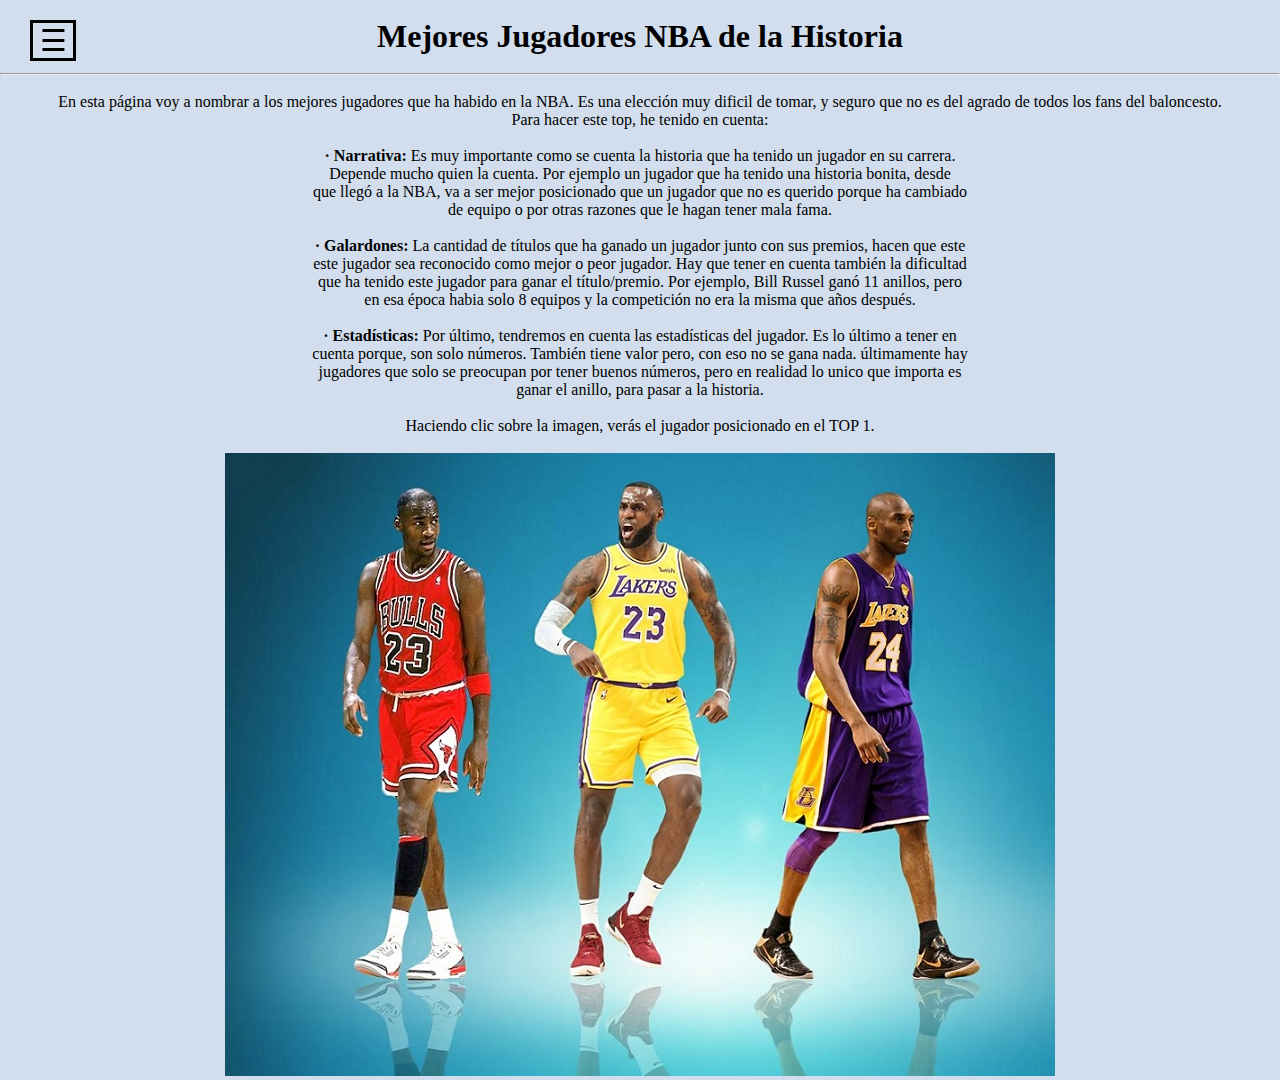
<file: index.html>
<!DOCTYPE html>
<html>
  <head>
    <meta charset="UTF-8">
    <link rel="shortcut icon" href="img/0index/Ti.png" alt="Logo NBA">
    <title>TOP GOAT NBA</title>
    <link rel="stylesheet" href="css/main.css">
  </head>
  <body bgcolor="#d2deed">
    <div id="sidebar">
      <div class="toggle-btn">
        <span>&#9776</span>
      </div>
      <ul>
        <li><a href="index.html"><img src="img/DefLogo.png" height="50" alt="INICIO" > </a></li>
        <li><a style="color: white;" href="1michael.html">1. Michael Jordan</a></li>
        <li><a style="color: white;" href="2lebron.html" >2. Lebron James</a></li>
        <li><a style="color: white;" href="3kobe.html" >3. Kobe Bryant</a></li>
        <li><a style="color: white;" href="4kareem.html" >4. Kareem Abdul-Jabbar</a></li>
        <li><a style="color: white;" href="5shaq.html" >5. Shaquille O’Neal</a></li>
        <li><a style="color: white;" href="6menciones.html" >6. Menciones Honorables</a></li>
      </ul>
    </div>
    <script src="js/main.js"></script>
    <div align="center">
      <p>&nbsp;</p>
        <h1> Mejores Jugadores NBA de la Historia</h1>
      <p>&nbsp;</p>
        <hr />
      <p>&nbsp;</p>
          <p>En esta p&#xE1;gina voy a nombrar a los mejores jugadores que ha habido en la NBA. Es una elecci&#xF3;n muy dificil de tomar, y seguro que no es del agrado de todos 
            los fans del baloncesto. </p> 
          <p>Para hacer este top, he tenido en cuenta:</p>
      <p>&nbsp;</p>
          <p><b>&#xB7; Narrativa:</b> Es muy importante como se cuenta la historia que ha tenido un jugador en su carrera. </p>
          <p>Depende mucho quien la cuenta. Por ejemplo un jugador que ha tenido una historia bonita, desde </p>
          <p>que lleg&#xF3; a la NBA, va a ser mejor posicionado que un jugador que no es querido porque ha cambiado </p>
          <p>de equipo o por otras razones que le hagan tener mala fama.</p>
      <p>&nbsp;</p>
          <p><b>&#xB7; Galardones:</b> La cantidad de t&#xED;tulos que ha ganado un jugador junto con sus premios, hacen que este</p>
          <p>este jugador sea reconocido como mejor o peor jugador. Hay que tener en cuenta tambi&#xE9;n la dificultad</p>
          <p>que ha tenido este jugador para ganar el t&#xED;tulo/premio. Por ejemplo, Bill Russel gan&#xF3; 11 anillos, pero</p>
          <p>en esa &#xE9;poca habia solo 8 equipos y la competici&#xF3;n no era la misma que años despu&#xE9;s.</p>
      <p>&nbsp;</p>
          <p><b>&#xB7; Estad&#xED;sticas:</b> Por &#xFA;ltimo, tendremos en cuenta las estad&#xED;sticas del jugador. Es lo &#xFA;ltimo a tener en </p>
          <p>cuenta porque, son solo n&#xFA;meros. Tambi&#xE9;n tiene valor pero, con eso no se gana nada. &#xFA;ltimamente hay</p>
          <p>jugadores que solo se preocupan por tener buenos n&#xFA;meros, pero en realidad lo unico que importa es</p>
          <p>ganar el anillo, para pasar a la historia.</p>
      <p>&nbsp;</p>
          <p>Haciendo clic sobre la imagen, ver&#xE1;s el jugador posicionado en el TOP 1.</p>
      <p>&nbsp;</p>
          <p><a href="1michael.html"><img src="img/0index/i1.jpeg" alt="Michael, Lebron y Kobe"></a></p>
    </div>
  </body>
</html>
</file>
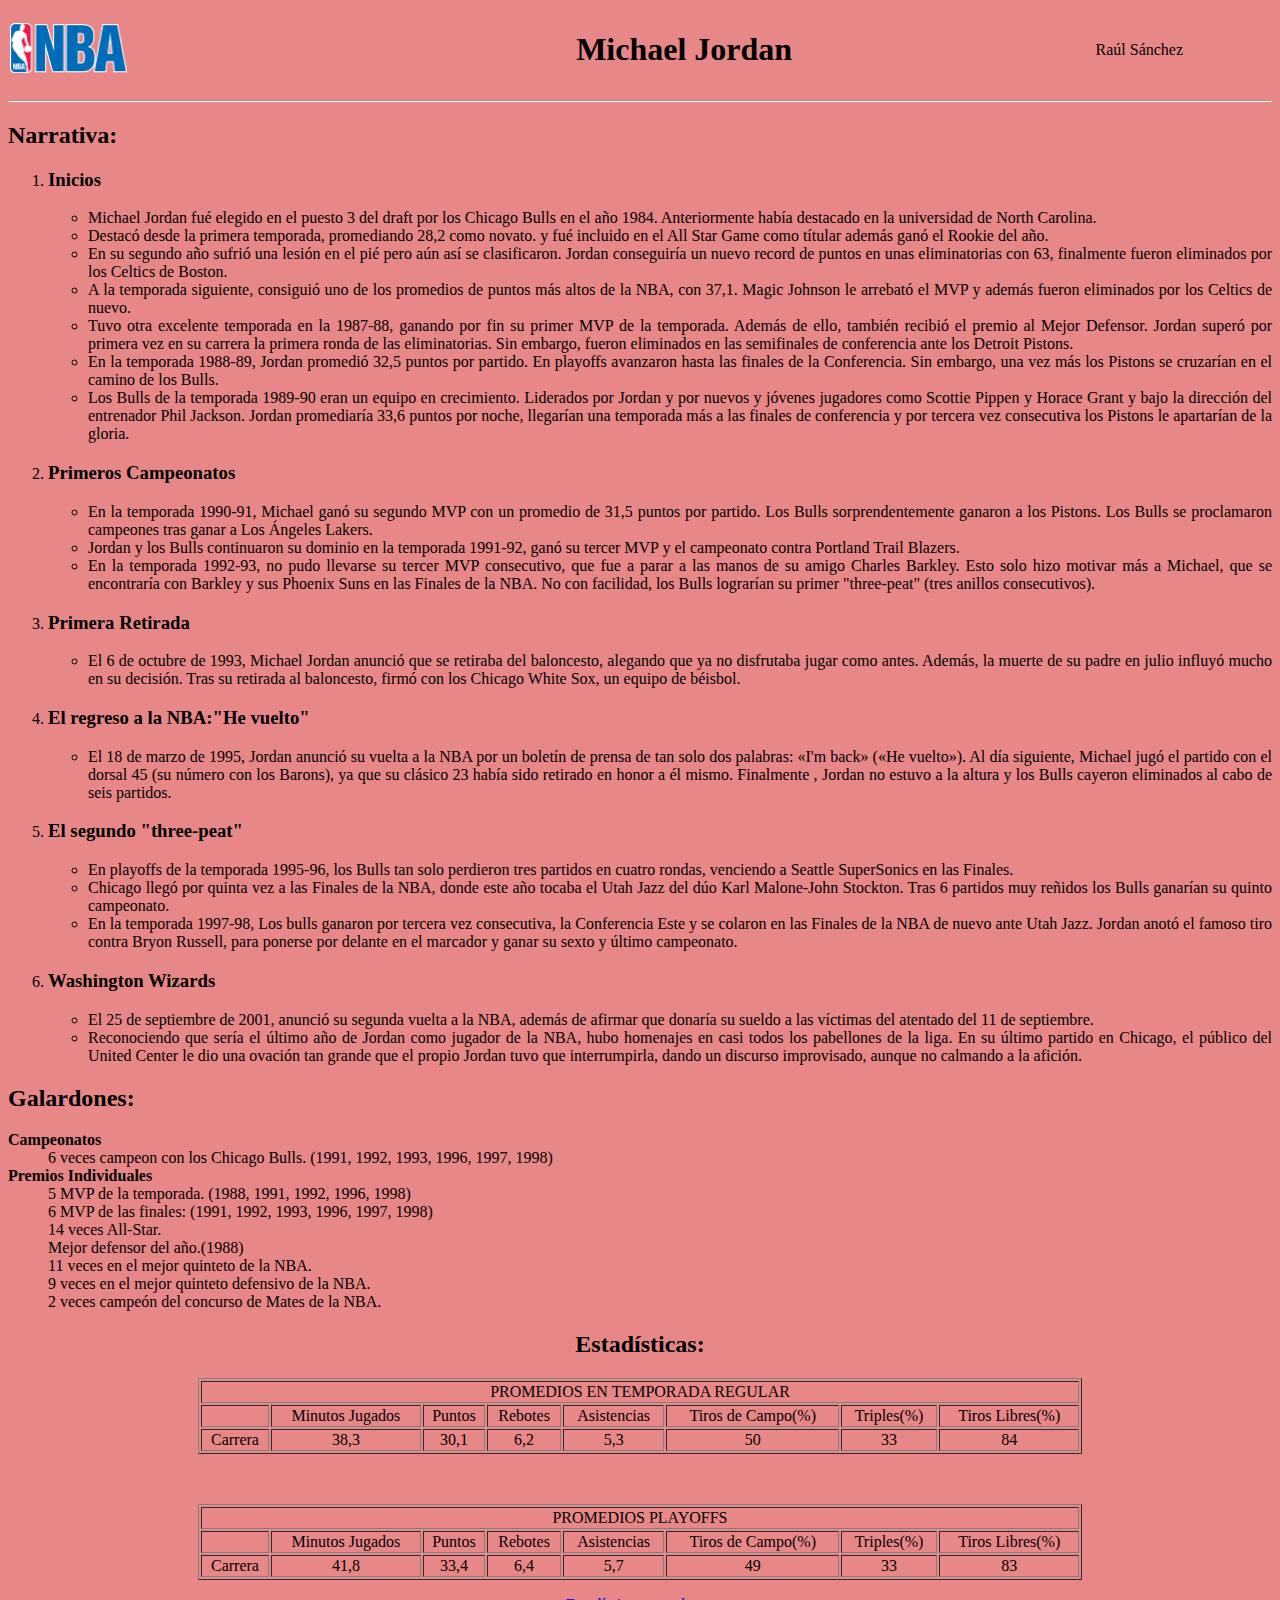
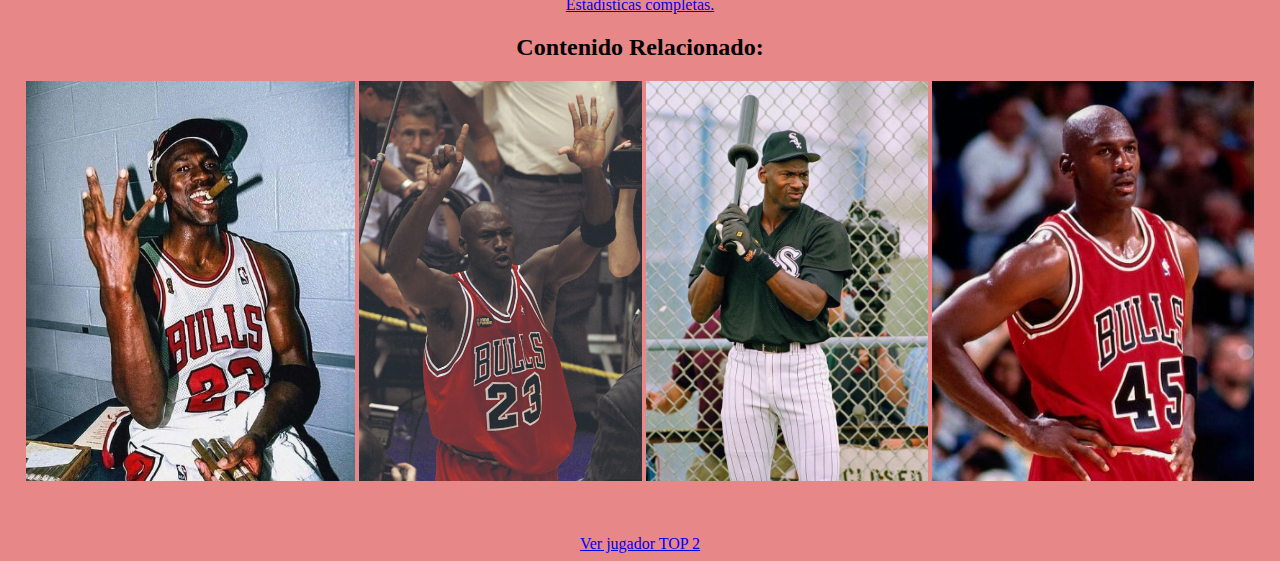
<file: 1michael.html>
<!DOCTYPE html>
<html>
  <head>
    <link rel="shortcut icon" href="img/1michael/T1.png">
    <title>Michael Jordan</title>
  </head>
  <body bgcolor="#E88787">
    <table width="100%"  border="0" cellpadding="0">
      <tr>
        <td><a href="index.html"><img src="img/DefLogo.png" height="50"></a> </td><td align="middle"><h1>Michael Jordan</h1></td><td align="middle">Ra&#xFA;l S&#xE1;nchez</td>
      </tr>
    </table>
    <hr />
      <div align="justify">
        <h2>Narrativa:</h2>
          <ol>
            <li><h3>Inicios</h3></li>
              <ul type="circle">
                <li>Michael Jordan fu&#xE9; elegido en el puesto 3 del draft por los Chicago Bulls en el año 1984. Anteriormente hab&#xED;a destacado en la universidad de North Carolina.</li> 
                <li>Destac&#xF3; desde la primera temporada, promediando 28,2 como novato. y fu&#xE9; incluido en el All Star Game como t&#xED;tular adem&#xE1;s gan&#xF3; el Rookie del año.</li> 
                <li>En su segundo año sufri&#xF3; una lesi&#xF3;n en el pi&#xE9; pero a&#xFA;n as&#xED; se clasificaron. Jordan conseguir&#xED;a un nuevo record de puntos en unas eliminatorias con 63, finalmente fueron
                    eliminados por los Celtics de Boston.</li>
                <li>A la temporada siguiente, consigui&#xF3; uno de los promedios de puntos m&#xE1;s altos de la NBA, con 37,1. Magic Johnson le arrebat&#xF3; el MVP y adem&#xE1;s fueron eliminados 
                    por los Celtics de nuevo.</li>
                <lI>Tuvo otra excelente temporada en la 1987-88, ganando por fin su primer MVP de la temporada. Adem&#xE1;s de ello, tambi&#xE9;n recibi&#xF3; el premio al Mejor Defensor. 
                    Jordan super&#xF3; por primera vez en su carrera la primera ronda de las eliminatorias. Sin embargo, fueron eliminados en las semifinales de conferencia ante los Detroit Pistons.</lI>
                <li>En la temporada 1988-89, Jordan promedi&#xF3; 32,5 puntos por partido. En playoffs avanzaron hasta las finales de la Conferencia. Sin embargo, una vez m&#xE1;s 
                    los Pistons se cruzar&#xED;an en el camino de los Bulls. </li>
                <lI>Los Bulls de la temporada 1989-90 eran un equipo en crecimiento. Liderados por Jordan y por nuevos y j&#xF3;venes jugadores como Scottie Pippen y Horace Grant y 
                    bajo la direcci&#xF3;n del entrenador Phil Jackson. Jordan promediar&#xED;a 33,6 puntos por noche, llegar&#xED;an una temporada m&#xE1;s a las finales de conferencia y por tercera 
                    vez consecutiva los Pistons le apartar&#xED;an de la gloria. </lI>
              </ul>
            <li><h3>Primeros Campeonatos</h3></li>
              <ul>
                <li>En la temporada 1990-91, Michael gan&#xF3; su segundo MVP con un promedio de 31,5 puntos por partido. Los Bulls sorprendentemente ganaron a los Pistons. Los Bulls se 
                    proclamaron campeones tras ganar a Los &#xC1;ngeles Lakers.</li>
                <li>Jordan y los Bulls continuaron su dominio en la temporada 1991-92, gan&#xF3; su tercer MVP y el campeonato contra Portland Trail Blazers.</li>
                <li> En la temporada 1992-93, no pudo llevarse su tercer MVP consecutivo, que fue a parar a las manos de su amigo Charles Barkley. Esto solo hizo motivar m&#xE1;s a Michael, que se encontrar&#xED;a 
                    con Barkley y sus Phoenix Suns en las Finales de la NBA. No con facilidad, los Bulls lograr&#xED;an su primer "three-peat" (tres anillos consecutivos).</li>
              </ul>
            <li><h3>Primera Retirada</h3></li>
              <ul>
                <lI>El 6 de octubre de 1993, Michael Jordan anunci&#xF3; que se retiraba del baloncesto, alegando que ya no disfrutaba jugar como antes. Adem&#xE1;s, 
                    la muerte de su padre en julio influy&#xF3; mucho en su decisi&#xF3;n. Tras su retirada al baloncesto, firm&#xF3; con los Chicago White Sox, un equipo de b&#xE9;isbol.</lI>
              </ul>
            <lI><h3>El regreso a la NBA:"He vuelto"</h3></lI>
              <ul>
                <lI>El 18 de marzo de 1995, Jordan anunci&#xF3; su vuelta a la NBA por un bolet&#xED;n de prensa de tan solo dos palabras: «I'm back» («He vuelto»). Al d&#xED;a siguiente, Michael 
                    jug&#xF3; el partido con el dorsal 45 (su n&#xFA;mero con los Barons), ya que su cl&#xE1;sico 23 hab&#xED;a sido retirado en honor a &#xE9;l mismo. Finalmente , Jordan no estuvo a la altura y los 
                    Bulls cayeron eliminados al cabo de seis partidos.</lI>
              </ul>
            <lI><h3>El segundo "three-peat"</h3></lI>
              <ul>
                <lI>En playoffs de la temporada 1995-96, los Bulls tan solo perdieron tres partidos en cuatro rondas, venciendo a Seattle SuperSonics en las Finales.</lI>
                <lI>Chicago lleg&#xF3; por quinta vez a las Finales de la NBA, donde este año tocaba el Utah Jazz del d&#xFA;o Karl Malone-John Stockton. Tras 6 partidos muy reñidos 
                    los Bulls ganar&#xED;an su quinto campeonato.</lI>
                <lI>En la temporada 1997-98, Los bulls ganaron por tercera vez consecutiva, la Conferencia Este y se colaron en las Finales de la NBA de nuevo ante Utah Jazz.
                    Jordan anot&#xF3; el famoso tiro contra Bryon Russell, para ponerse por delante en el marcador y ganar su sexto y &#xFA;ltimo campeonato.
                </lI>
              </ul>
            <lI><h3>Washington Wizards</h3></lI>
              <ul>
                <li>El 25 de septiembre de 2001, anunci&#xF3; su segunda vuelta a la NBA, adem&#xE1;s de afirmar que donar&#xED;a su sueldo a las v&#xED;ctimas del atentado del 11 de septiembre.</li>
                <lI>Reconociendo que ser&#xED;a el &#xFA;ltimo año de Jordan como jugador de la NBA, hubo homenajes en casi todos los pabellones de la liga. En su &#xFA;ltimo partido en Chicago, 
                    el p&#xFA;blico del United Center le dio una ovaci&#xF3;n tan grande que el propio Jordan tuvo que interrumpirla, dando un discurso improvisado, aunque no calmando a la afici&#xF3;n.</lI>
              </ul>
          </ol>
      <h2>Galardones:</h2>
        <dl>
          <dt><b>Campeonatos</b></dt>
            <dd>6 veces campeon con los Chicago Bulls. (1991, 1992, 1993, 1996, 1997, 1998)</dd>
          <dt><b>Premios Individuales</b></dt>
            <dd>5 MVP de la temporada. (1988, 1991, 1992, 1996, 1998)</dd>
            <dd>6 MVP de las finales: (1991, 1992, 1993, 1996, 1997, 1998)</dd>
            <dd>14 veces All-Star. </dd>
            <dd>Mejor defensor del año.(1988)</dd>
            <dd>11 veces en el mejor quinteto de la NBA.</dd>
            <dd>9 veces en el mejor quinteto defensivo de la NBA.</dd>
            <dd>2 veces campe&#xF3;n del concurso de Mates de la NBA.</dd>
        </dl>
    </div>
    <div align="center">
      <h2>Estad&#xED;sticas:</h2>
        <table border="1"; width="70%";>
          <tr align="center">
            <td colspan="8">PROMEDIOS EN TEMPORADA REGULAR</td>
          </tr>
          <tr align="center">
            <td></td><td>Minutos Jugados</td><td>Puntos</td><td>Rebotes</td><td>Asistencias</td><td>Tiros de Campo(%)</td><td>Triples(%)</td><td>Tiros Libres(%)</td>
          </tr>
          <tr align="center">
            <td>Carrera</td><td>38,3</td><td>30,1</td><td>6,2</td><td>5,3</td><td>50</td><td>33</td><td>84</td>
          </tr>
        </table>
        <p>&nbsp;</p>
        <table border="1"; width="70%"; >
          <tr align="center">
            <td colspan="8">PROMEDIOS PLAYOFFS</td>
          </tr>
          <tr align="center">
            <td></td><td>Minutos Jugados</td><td>Puntos</td><td>Rebotes</td><td>Asistencias</td><td>Tiros de Campo(%)</td><td>Triples(%)</td><td>Tiros Libres(%)</td>
          </tr>
          <tr align="center">
            <td>Carrera</td><td>41,8</td><td>33,4</td><td>6,4</td><td>5,7</td><td>49</td><td>33</td><td>83</td>
          </tr>
        </table>
        <p><a href="https://www.hispanosnba.com/jugadores/michael-jordan/estadisticas" target="_blank">Estad&#xED;sticas completas.</a></p>
    </div>
    <div align="center">
      <h2>Contenido Relacionado:</h2>
        <a href="https://www.youtube.com/watch?v=GG5xXWHyq9g" target="_blank">
          <img src="img/1michael/MJ0.jpg" height="400" alt="MJ celebrando su cuarto campeonato"></a>
        <a href="https://youtu.be/530z-_yjdlU?t=522" target="_blank">
          <img src="img/1michael/MJ1.jpg" height="400" alt="MJ tras ganar el sexto campeonato"></a>
        <a href="https://youtu.be/ezVvXFgjGgg?t=60" target="_blank">
          <img src="img/1michael/MJ2.jpg" height="400" alt="MJ jugando beisbol"></a>
        <a href="https://www.youtube.com/watch?v=KMQztFfKzhk" target="_blank">
          <img src="img/1michael/MJ3.jpg" height="400" alt="MJ con el dorsal 45"></a>
      <p>&nbsp;</p>
        <a href="2lebron.html">Ver jugador TOP 2</a>
    </div>
  </body>
</html>
</file>
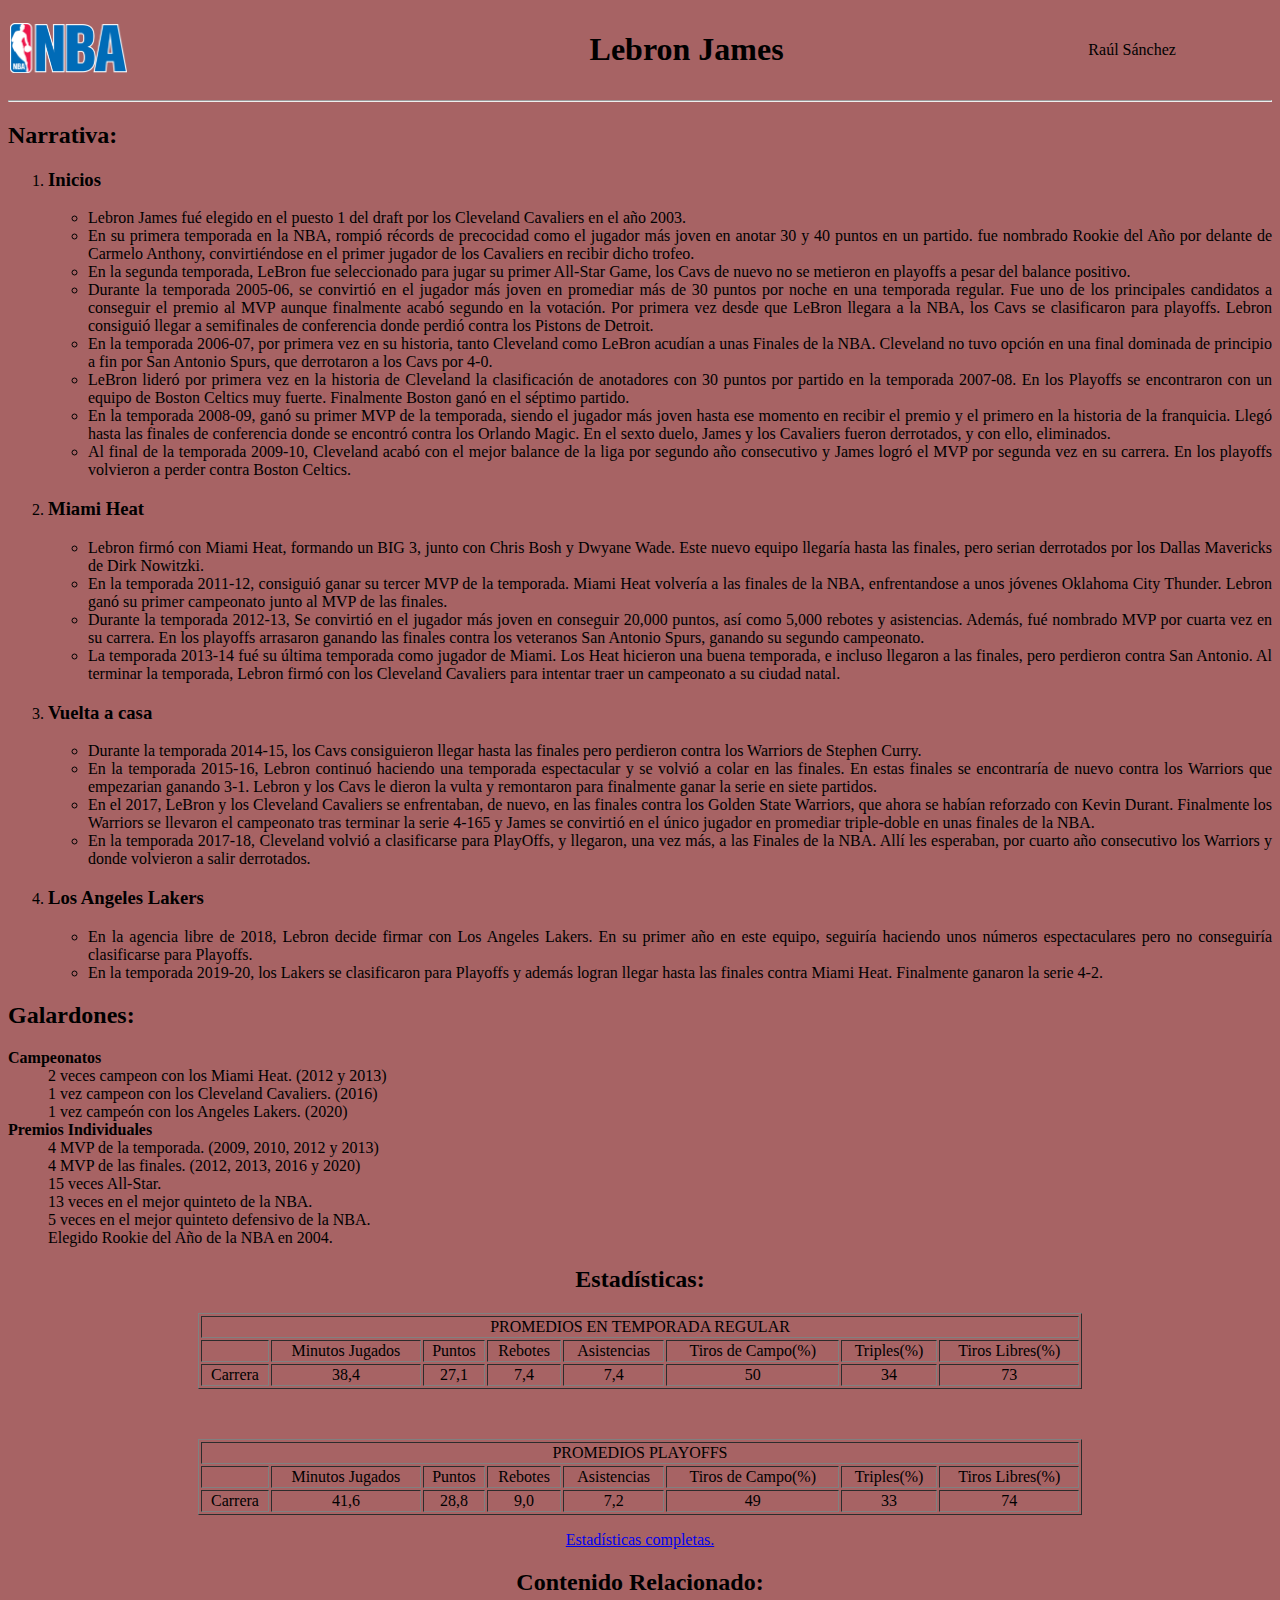
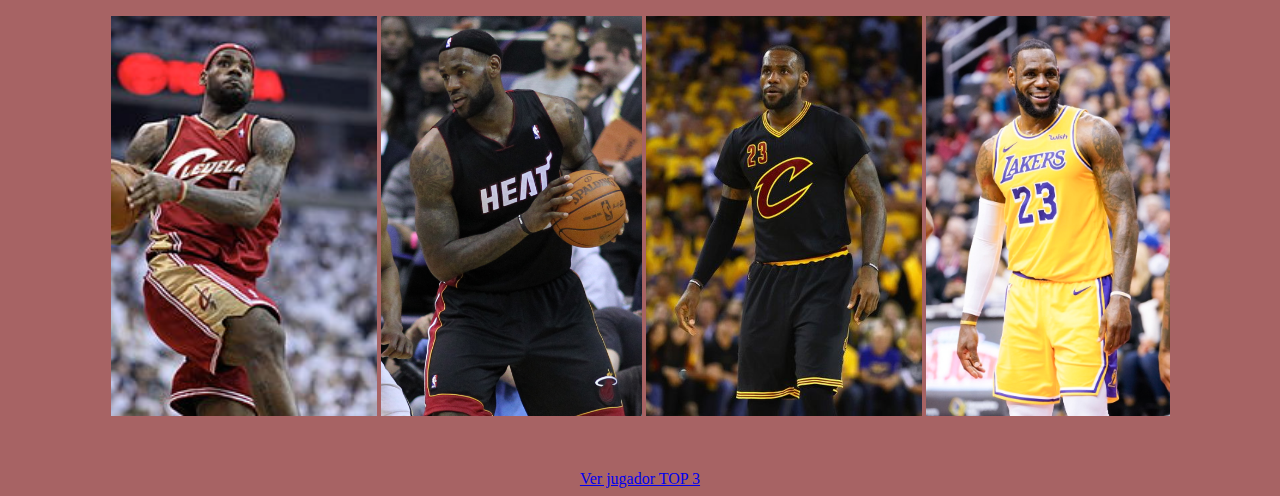
<file: 2lebron.html>
<!DOCTYPE html>
<html>
  <head>
    <link rel="shortcut icon" href="img/2lebron/T2.png">
    <title>Lebron James</title>
  </head>
  <body bgcolor="#A76364">
    <table width="100%"  border="0" cellpadding="0">
      <tr>
        <td><a href="index.html"><img src="img/DefLogo.png" height="50"></a> </td><td align="middle"><h1>Lebron James</h1></td><td align="middle">Ra&#xFA;l S&#xE1;nchez</td>
      </tr>
    </table>
    <hr />
    <div align="justify">
      <h2>Narrativa:</h2>
        <ol>
          <li><h3>Inicios</h3></li>
            <ul>
              <li>Lebron James fu&#xE9; elegido en el puesto 1 del draft por los Cleveland Cavaliers en el año 2003.</li>
              <lI>En su primera temporada en la NBA, rompi&#xF3; r&#xE9;cords de precocidad como el jugador m&#xE1;s joven en anotar 30 y 40 puntos en un partido.
                fue nombrado Rookie del Año por delante de Carmelo Anthony, convirti&#xE9;ndose en el primer jugador de los Cavaliers en recibir dicho trofeo.</lI>
              <lI>En la segunda temporada, LeBron fue seleccionado para jugar su primer All-Star Game, los Cavs de nuevo no se metieron en playoffs a pesar del balance positivo.</lI>
              <li>Durante la temporada 2005-06, se convirti&#xF3; en el jugador m&#xE1;s joven en promediar m&#xE1;s de 30 puntos por noche en una temporada regular.
                Fue uno de los principales candidatos a conseguir el premio al MVP aunque finalmente acab&#xF3; segundo en la votaci&#xF3;n. Por primera vez desde que 
                LeBron llegara a la NBA, los Cavs se clasificaron para playoffs. Lebron consigui&#xF3; llegar a semifinales de conferencia donde perdi&#xF3; contra los Pistons de Detroit.</li>
              <lI>En la temporada 2006-07, por primera vez en su historia, tanto Cleveland como LeBron acud&#xED;an a unas Finales de la NBA. 
                Cleveland no tuvo opci&#xF3;n en una final dominada de principio a fin por San Antonio Spurs, que derrotaron a los Cavs por 4-0.</lI>
              <lI>LeBron lider&#xF3; por primera vez en la historia de Cleveland la clasificaci&#xF3;n de anotadores con 30 puntos por partido en la temporada 2007-08.
                En los Playoffs se encontraron con un equipo de Boston Celtics muy fuerte. Finalmente Boston gan&#xF3; en el s&#xE9;ptimo partido.</lI>
              <lI>En la temporada 2008-09, gan&#xF3; su primer MVP de la temporada, siendo el jugador m&#xE1;s joven hasta ese momento en recibir 
                el premio y el primero en la historia de la franquicia. Lleg&#xF3; hasta las finales de conferencia donde se encontr&#xF3; contra los Orlando Magic. 
                En el sexto duelo, James y los Cavaliers fueron derrotados, y con ello, eliminados.</lI>
              <lI>Al final de la temporada 2009-10, Cleveland acab&#xF3; con el mejor balance de la liga por segundo año consecutivo y 
                James logr&#xF3; el MVP por segunda vez en su carrera. En los playoffs volvieron a perder contra Boston Celtics.</lI>
            </ul>
        <lI><h3>Miami Heat</h3></lI>
            <ul>
              <lI>Lebron firm&#xF3; con Miami Heat, formando un BIG 3, junto con Chris Bosh y Dwyane Wade. Este nuevo equipo llegar&#xED;a hasta las finales, pero serian derrotados 
                por los Dallas Mavericks de Dirk Nowitzki.</lI>
              <li>En la temporada 2011-12, consigui&#xF3; ganar su tercer MVP de la temporada. Miami Heat volver&#xED;a a las finales de la NBA, enfrentandose a unos j&#xF3;venes Oklahoma 
                City Thunder. Lebron gan&#xF3; su primer campeonato junto al MVP de las finales.</li>
              <lI>Durante la temporada 2012-13, Se convirti&#xF3; en el jugador m&#xE1;s joven en conseguir 20,000 puntos, as&#xED; como 5,000 rebotes y asistencias. Adem&#xE1;s, fu&#xE9; nombrado 
                MVP por cuarta vez en su carrera. En los playoffs arrasaron ganando las finales contra los veteranos San Antonio Spurs, ganando su segundo campeonato.</lI>
              <li>La temporada 2013-14 fu&#xE9; su &#xFA;ltima temporada como jugador de Miami. Los Heat hicieron una buena temporada, e incluso llegaron a las finales, 
                pero perdieron contra San Antonio. Al terminar la temporada, Lebron firm&#xF3; con los Cleveland Cavaliers para intentar traer un campeonato a su ciudad natal.</li>
            </ul>
        <lI><h3>Vuelta a casa</h3></lI>
            <ul>
              <lI>Durante la temporada 2014-15, los Cavs consiguieron llegar hasta las finales pero perdieron contra los Warriors de Stephen Curry.</lI>
              <lI>En la temporada 2015-16, Lebron continu&#xF3; haciendo una temporada espectacular y se volvi&#xF3; a colar en las finales. En estas finales se encontrar&#xED;a de nuevo contra
                los Warriors que empezarian ganando 3-1. Lebron y los Cavs le dieron la vulta y remontaron para finalmente ganar la serie en siete partidos. </lI>
              <li>En el 2017, LeBron y los Cleveland Cavaliers se enfrentaban, de nuevo, en las finales contra los Golden State Warriors, que ahora se hab&#xED;an reforzado 
                con Kevin Durant. Finalmente los Warriors se llevaron el campeonato tras terminar la serie 4-165​ y James se convirti&#xF3; en el &#xFA;nico jugador en 
                promediar triple-doble en unas finales de la NBA.</li>
              <li>En la temporada 2017-18, Cleveland volvi&#xF3; a clasificarse para PlayOffs, y llegaron, una vez m&#xE1;s, a las Finales de la NBA. All&#xED; les esperaban, por cuarto año 
                consecutivo los Warriors​ y donde volvieron a salir derrotados.</li>
            </ul>
        <lI><h3>Los Angeles Lakers</h3></lI>
            <ul>
              <li>En la agencia libre de 2018, Lebron decide firmar con Los Angeles Lakers. En su primer año en este equipo, seguir&#xED;a haciendo unos n&#xFA;meros espectaculares
                pero no conseguir&#xED;a clasificarse para Playoffs.</li>
              <lI>En la temporada 2019-20, los Lakers se clasificaron para Playoffs y adem&#xE1;s logran llegar hasta las finales contra Miami Heat. Finalmente ganaron la serie 4-2.</lI>
            </ul>
        </ol>
      <h2>Galardones:</h2>
      <dl>
        <dt><b>Campeonatos</b></dt>
          <dd>2 veces campeon con los Miami Heat. (2012 y 2013)</dd>
          <dd>1 vez campeon con los Cleveland Cavaliers. (2016)</dd>
          <dd>1 vez campe&#xF3;n con los Angeles Lakers. (2020)</dd>
        <dt><b>Premios Individuales</b></dt>
          <dd>4 MVP de la temporada. (2009, 2010, 2012 y 2013)</dd>
          <dd>4 MVP de las finales. (2012, 2013, 2016 y 2020)</dd>
          <dd>15 veces All-Star. </dd>
          <dd>13 veces en el mejor quinteto de la NBA.</dd>
          <dd>5 veces en el mejor quinteto defensivo de la NBA.</dd>
          <dd>Elegido Rookie del Año de la NBA en 2004.</dd>
      </dl>
    </div>
    <div align="center">
      <h2>Estad&#xED;sticas:</h2>
        <table border="1"; width="70%";>
          <tr align="center">
            <td colspan="8">PROMEDIOS EN TEMPORADA REGULAR</td>
          </tr>
          <tr align="center">
            <td></td><td>Minutos Jugados</td><td>Puntos</td><td>Rebotes</td><td>Asistencias</td><td>Tiros de Campo(%)</td><td>Triples(%)</td><td>Tiros Libres(%)</td>
          </tr>
          <tr align="center">
            <td>Carrera</td><td>38,4</td><td>27,1</td><td>7,4</td><td>7,4</td><td>50</td><td>34</td><td>73</td>
          </tr>
        </table>
        <p>&nbsp;</p>
        <table border="1"; width="70%"; >
          <tr align="center">
            <td colspan="8">PROMEDIOS PLAYOFFS</td>
          </tr>
          <tr align="center">
            <td></td><td>Minutos Jugados</td><td>Puntos</td><td>Rebotes</td><td>Asistencias</td><td>Tiros de Campo(%)</td><td>Triples(%)</td><td>Tiros Libres(%)</td>
          </tr>
          <tr align="center">
            <td>Carrera</td><td>41,6</td><td>28,8</td><td>9,0</td><td>7,2</td><td>49</td><td>33</td><td>74</td>
          </tr>
        </table>
        <p><a href="https://www.hispanosnba.com/jugadores/lebron-james/estadisticas" target="_blank">Estad&#xED;sticas completas.</a></p>
    </div>
    <div align="center">
      <h2>Contenido Relacionado:</h2>
        <a href="https://www.youtube.com/watch?v=VkvTLOhm-TQ&ab_channel=NBA" target="_blank">
          <img src="img/2lebron/LJ0.jpg" height="400" alt="Lebron en su primera etapa en Cleveland."></a>
        <a href="https://youtu.be/XsSVTG-gz_8?t=85" target="_blank">
          <img src="img/2lebron/LJ1.jpg" height="400" alt="Lebron en su etapa en Miami Heat."></a>
        <a href="https://youtu.be/wgVOgGLtPtc?t=299" target="_blank">
          <img src="img/2lebron/LJ2.jpg" height="400" alt="Lebron en su segunda etapa en Cleveland."></a>
        <a href="https://youtu.be/4VDMie3C6jo" target="_blank">
          <img src="img/2lebron/LJ3.jpg" height="400" alt="Lebron en Lakers."></a>
      <p>&nbsp;</p>
        <a href="3kobe.html">Ver jugador TOP 3</a>
    </div>
</html>
</file>
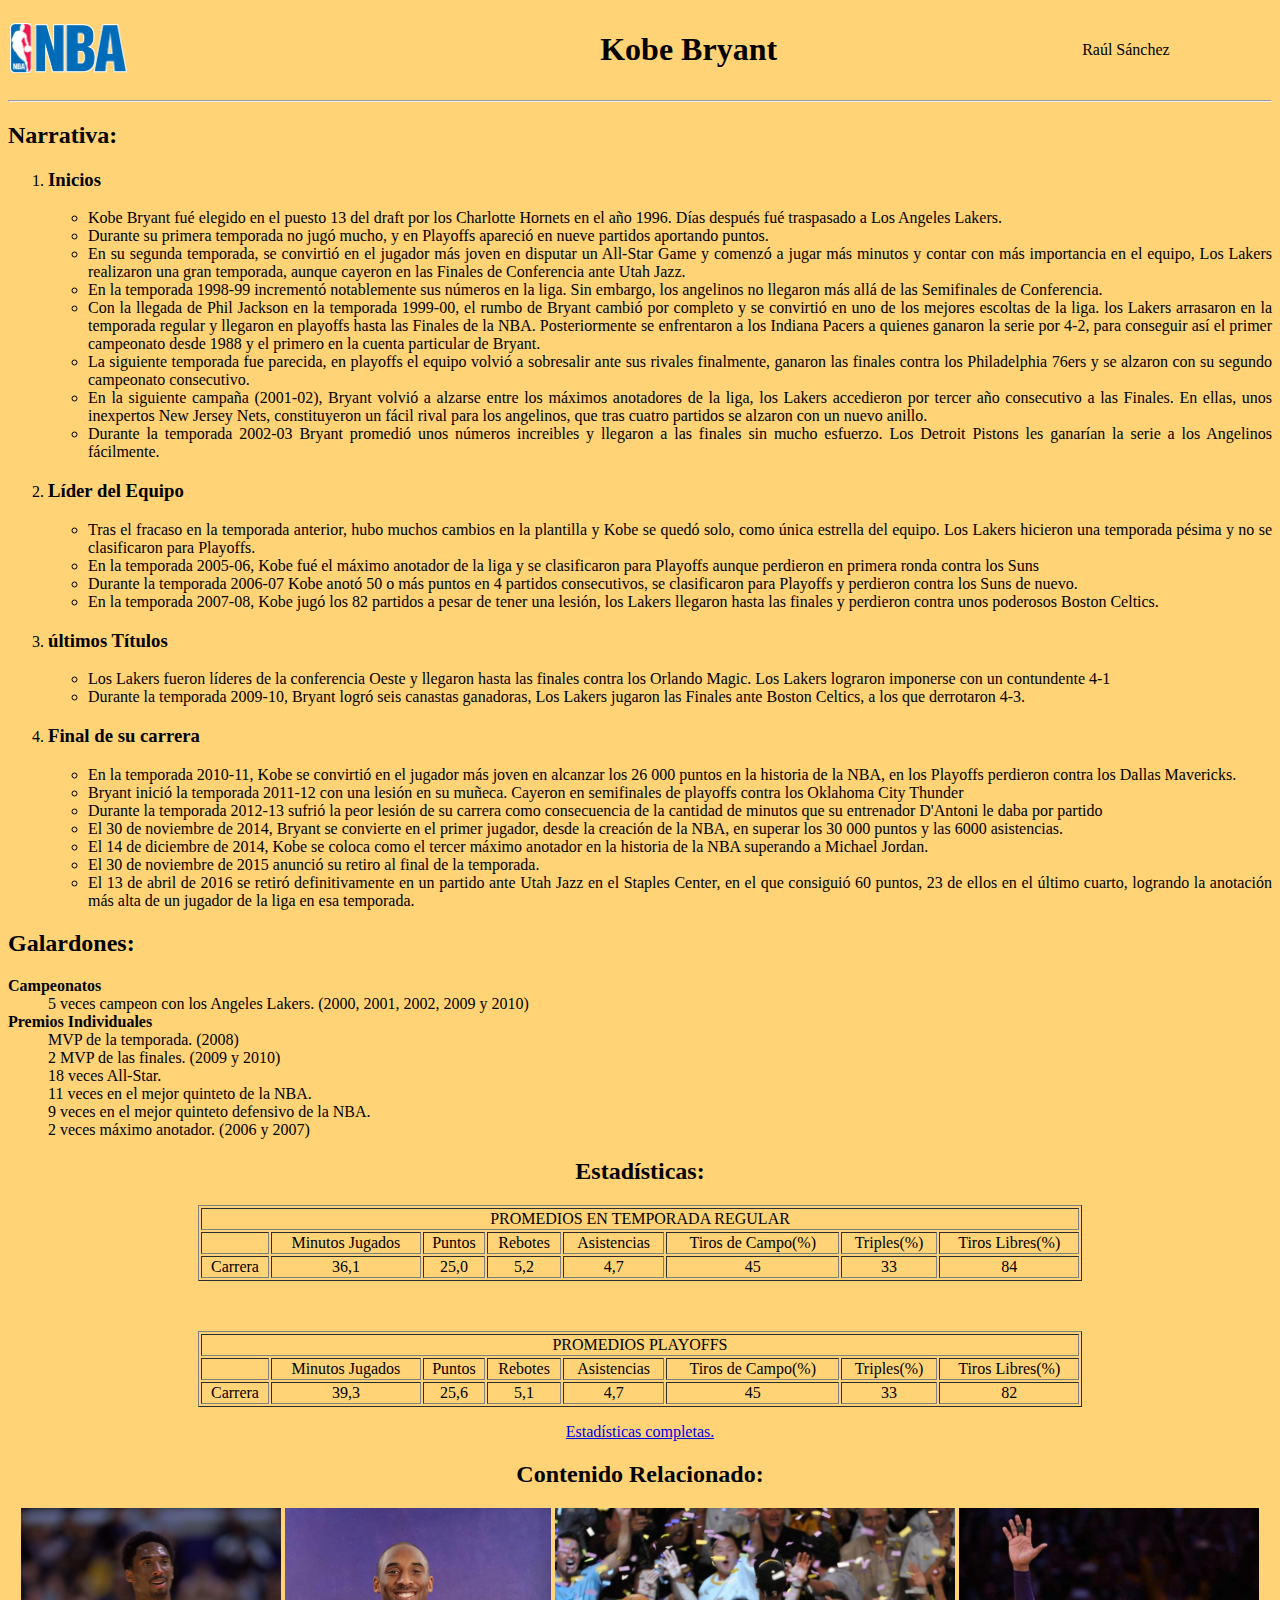
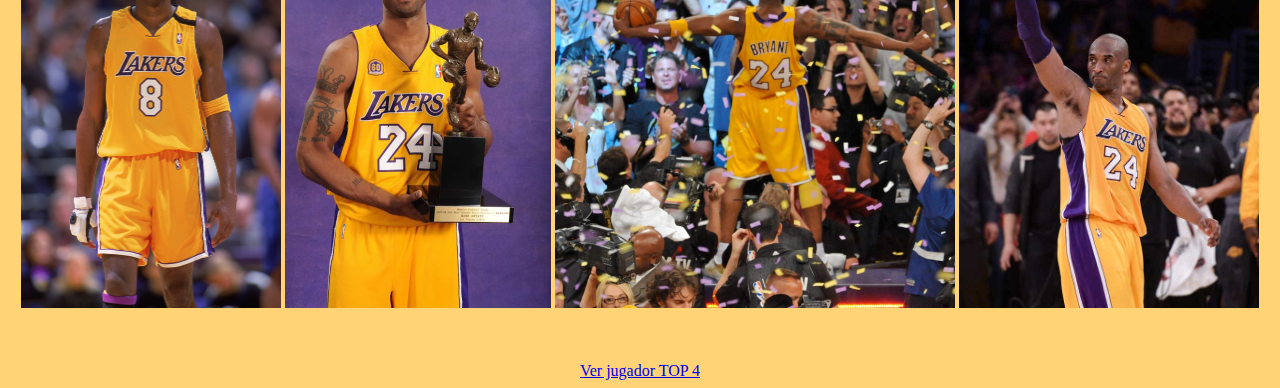
<file: 3kobe.html>
<!DOCTYPE html>
<html>
  <head>
    <link rel="shortcut icon" href="img/3kobe/T3.png">
    <title>Kobe Bryant</title>
  </head>
  <body bgcolor="#FFD376">
    <table width="100%"  border="0" cellpadding="0">
      <tr> 
        <td><a href="index.html"><img src="img/DefLogo.png" height="50"></a> </td><td align="middle"><h1>Kobe Bryant</h1></td><td align="middle">Ra&#xFA;l S&#xE1;nchez</td>
      </tr>
    </table>
    <hr />
    <div align="justify">
      <h2>Narrativa:</h2>
        <ol>
          <li><h3>Inicios</h3></li>
            <ul>
              <lI>Kobe Bryant fu&#xE9; elegido en el puesto 13 del draft por los Charlotte Hornets en el año 1996. D&#xED;as despu&#xE9;s fu&#xE9; traspasado a Los Angeles Lakers.</lI>
              <lI>Durante su primera temporada no jug&#xF3; mucho, y en Playoffs apareci&#xF3; en nueve partidos aportando puntos.</lI>
              <lI>En su segunda temporada, se convirti&#xF3; en el jugador m&#xE1;s joven en disputar un All-Star Game y comenz&#xF3; a jugar m&#xE1;s minutos y contar con m&#xE1;s
                importancia en el equipo, Los Lakers realizaron una gran temporada, aunque cayeron en las Finales de Conferencia ante Utah Jazz.</lI>
              <li>​En la temporada 1998-99 increment&#xF3; notablemente sus n&#xFA;meros en la liga. Sin embargo, los angelinos no llegaron m&#xE1;s all&#xE1; de las Semifinales de Conferencia.</li>
              <li>Con la llegada de Phil Jackson en la temporada 1999-00, el rumbo de Bryant cambi&#xF3; por completo y se convirti&#xF3; en uno de los mejores escoltas de la liga.
                los Lakers arrasaron en la temporada regular y llegaron en playoffs hasta las Finales de la NBA. Posteriormente se enfrentaron a los Indiana Pacers
                a quienes ganaron la serie por 4-2, para conseguir as&#xED; el primer campeonato desde 1988 y el primero en la cuenta particular de Bryant.</li>
              <li>La siguiente temporada fue parecida, en playoffs el equipo volvi&#xF3; a sobresalir ante sus rivales finalmente, ganaron las finales contra los Philadelphia 
                76ers y se alzaron con su segundo campeonato consecutivo.</li>
              <lI>En la siguiente campaña (2001-02), Bryant volvi&#xF3; a alzarse entre los m&#xE1;ximos anotadores de la liga, los Lakers accedieron por tercer año consecutivo a las Finales. 
                En ellas, unos inexpertos New Jersey Nets, constituyeron un f&#xE1;cil rival para los angelinos, que tras cuatro partidos se alzaron con un nuevo anillo.</lI>
              <lI>Durante la temporada 2002-03 Bryant promedi&#xF3; unos n&#xFA;meros increibles y llegaron a las finales sin mucho esfuerzo. Los Detroit Pistons les ganar&#xED;an la serie
                a los Angelinos f&#xE1;cilmente.</lI>
            </ul>
          <lI><h3>L&#xED;der del Equipo</h3></lI>
            <ul>
              <lI>Tras el fracaso en la temporada anterior, hubo muchos cambios en la plantilla y Kobe se qued&#xF3; solo, como &#xFA;nica estrella del equipo. Los Lakers hicieron una 
                temporada p&#xE9;sima y no se clasificaron para Playoffs.</lI>
              <lI>En la temporada 2005-06, Kobe fu&#xE9; el m&#xE1;ximo anotador de la liga y se clasificaron para Playoffs aunque perdieron en primera ronda contra los Suns</lI>
              <lI>Durante la temporada 2006-07 Kobe anot&#xF3; 50 o m&#xE1;s puntos en 4 partidos consecutivos, se clasificaron para Playoffs y perdieron contra los Suns de nuevo.</lI>
              <li>En la temporada 2007-08, Kobe jug&#xF3; los 82 partidos a pesar de tener una lesi&#xF3;n, los Lakers llegaron hasta las finales y perdieron contra unos poderosos Boston Celtics.</li>
            </ul>
          <lI><h3>&#xFA;ltimos T&#xED;tulos</h3></lI>
            <ul>
              <li>Los Lakers fueron l&#xED;deres de la conferencia Oeste y llegaron hasta las finales contra los Orlando Magic. Los Lakers lograron imponerse con un contundente 4-1</li>
              <li>Durante la temporada 2009-10, Bryant logr&#xF3; seis canastas ganadoras, Los Lakers jugaron las Finales ante Boston Celtics, a los que derrotaron 4-3.</li>
            </ul>
          <lI><h3>Final de su carrera</h3></lI>
            <ul>
              <li>En la temporada 2010-11, Kobe se convirti&#xF3; en el jugador m&#xE1;s joven en alcanzar los 26 000 puntos en la historia de la NBA, en los Playoffs perdieron contra los Dallas Mavericks.</li>
              <lI>Bryant inici&#xF3; la temporada 2011-12 con una lesi&#xF3;n en su muñeca. Cayeron en semifinales de playoffs contra los Oklahoma City Thunder</lI>
              <li>Durante la temporada 2012-13 sufri&#xF3; la peor lesi&#xF3;n de su carrera como consecuencia de la cantidad de minutos que su entrenador D'Antoni le daba por partido</li>
              <lI>El 30 de noviembre de 2014, Bryant se convierte en el primer jugador, desde la creaci&#xF3;n de la NBA, en superar los 30 000 puntos y las 6000 asistencias.</lI>
              <lI>El 14 de diciembre de 2014, Kobe se coloca como el tercer m&#xE1;ximo anotador en la historia de la NBA superando a Michael Jordan.</lI>
              <lI>El 30 de noviembre de 2015 anunci&#xF3; su retiro al final de la temporada.</lI>
              <li>El 13 de abril de 2016 se retir&#xF3; definitivamente en un partido ante Utah Jazz en el Staples Center, en el que consigui&#xF3; 60 puntos, 23 de ellos en el &#xFA;ltimo cuarto, 
                logrando la anotaci&#xF3;n m&#xE1;s alta de un jugador de la liga en esa temporada.</li>
            </ul>
        </ol>
      <h2>Galardones:</h2>
      <dl>
        <dt><b>Campeonatos</b></dt>
          <dd>5 veces campeon con los Angeles Lakers. (2000, 2001, 2002, 2009 y 2010)</dd>
        <dt><b>Premios Individuales</b></dt>
          <dd>MVP de la temporada. (2008)</dd>
          <dd>2 MVP de las finales. (2009 y 2010)</dd>
          <dd>18 veces All-Star. </dd>
          <dd>11 veces en el mejor quinteto de la NBA.</dd>
          <dd>9 veces en el mejor quinteto defensivo de la NBA.</dd>
          <dd>2 veces m&#xE1;ximo anotador. (2006 y 2007)</dd>
      </dl>
    </div>
    <div align="center">
      <h2>Estad&#xED;sticas:</h2>
        <table border="1"; width="70%";>
          <tr align="center">
            <td colspan="8">PROMEDIOS EN TEMPORADA REGULAR</td>
          </tr>
          <tr align="center">
            <td></td><td>Minutos Jugados</td><td>Puntos</td><td>Rebotes</td><td>Asistencias</td><td>Tiros de Campo(%)</td><td>Triples(%)</td><td>Tiros Libres(%)</td>
          </tr>
          <tr align="center">
            <td>Carrera</td><td>36,1</td><td>25,0</td><td>5,2</td><td>4,7</td><td>45</td><td>33</td><td>84</td>
          </tr>
        </table>
        <p>&nbsp;</p>
        <table border="1"; width="70%"; >
          <tr align="center">
            <td colspan="8">PROMEDIOS PLAYOFFS</td>
          </tr>
          <tr align="center">
            <td></td><td>Minutos Jugados</td><td>Puntos</td><td>Rebotes</td><td>Asistencias</td><td>Tiros de Campo(%)</td><td>Triples(%)</td><td>Tiros Libres(%)</td>
          </tr>
          <tr align="center">
            <td>Carrera</td><td>39,3</td><td>25,6</td><td>5,1</td><td>4,7</td><td>45</td><td>33</td><td>82</td>
          </tr>
        </table>
        <p><a href="https://www.hispanosnba.com/jugadores/kobe-bryant/estadisticas" target="_blank">Estad&#xED;sticas completas.</a></p>
    </div>
    <div align="center">
      <h2>Contenido Relacionado:</h2>
        <a href="https://youtu.be/nxmlAZqwQ9g?t=6" target="_blank">
          <img src="img/3kobe/KB0.jpg" height="400" alt="Kobe j&#xF3;ven"></a>
        <a href="https://youtu.be/XnErp0jf0zc?t=6" target="_blank">
          <img src="img/3kobe/KB1.jpg" height="400" alt="Kobe con su MVP"></a>
        <a href="https://youtu.be/CD6uXj9f724?t=163" target="_blank">
          <img src="img/3kobe/KB2.jpg" height="400" alt="Kobe tras ganar el campeonato en 2010"></a>
        <a href="https://youtu.be/BdGeXcJ-hfo" target="_blank">
          <img src="img/3kobe/KB3.jpg" height="400" alt="&#xFA;ltimo partido de Kobe"></a>
      <p>&nbsp;</p>
        <a href="4kareem.html">Ver jugador TOP 4</a>
    </div>
</html>
</file>
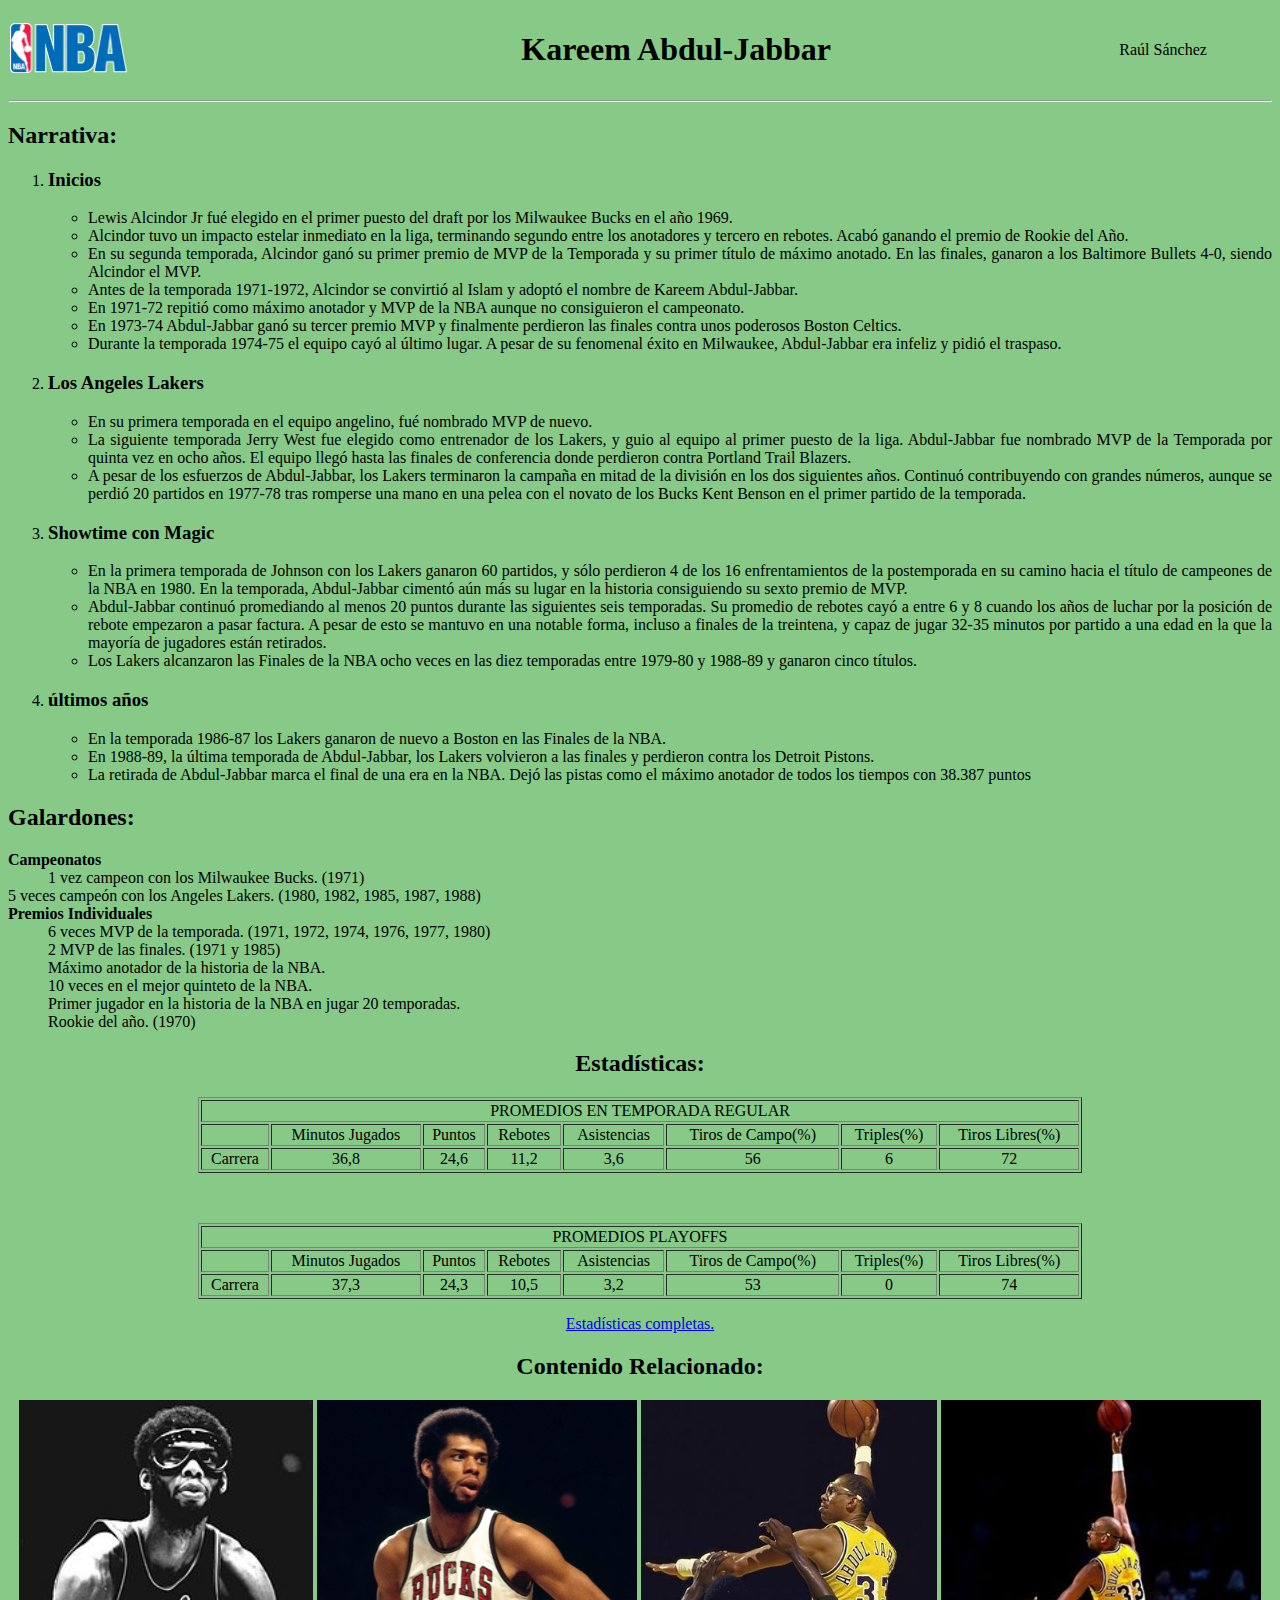
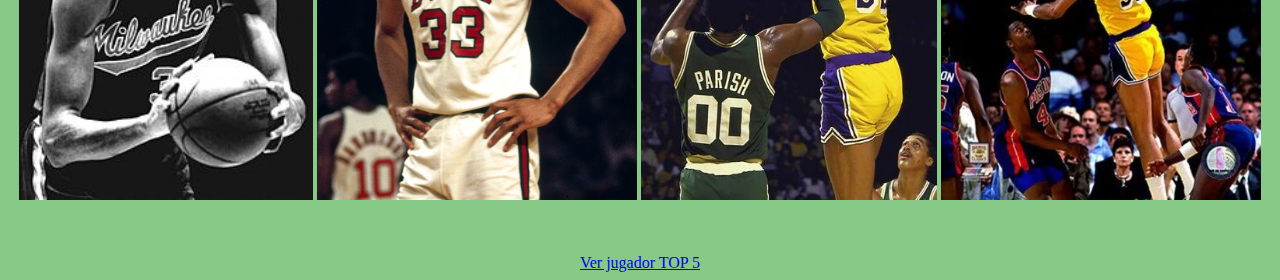
<file: 4kareem.html>
<!DOCTYPE html>
<html>
  <head>
    <link rel="shortcut icon" href="img/4kareem/T4.png">
    <title>Kareem Abdul-Jabbar</title>
  </head>
  <body bgcolor="#87C987">
    <table width="100%"  border="0" cellpadding="0">
      <tr> 
        <td><a href="index.html"><img src="img/DefLogo.png" height="50"></a> </td><td align="middle"><h1>Kareem Abdul-Jabbar</h1></td><td align="middle">Ra&#xFA;l S&#xE1;nchez</td>
      </tr>
    </table>
    <hr />
    <div align="justify">
      <h2>Narrativa:</h2>
        <ol>
          <li><h3>Inicios</h3></li>
            <ul>
              <lI>Lewis Alcindor Jr fu&#xE9; elegido en el primer puesto del draft por los Milwaukee Bucks en el año 1969.</lI>
              <li>Alcindor tuvo un impacto estelar inmediato en la liga, terminando segundo entre los anotadores y tercero en rebotes. Acab&#xF3; ganando el premio de Rookie del Año.</li>
              <li>En su segunda temporada, Alcindor gan&#xF3; su primer premio de MVP de la Temporada y su primer t&#xED;tulo de m&#xE1;ximo anotado. En las finales, ganaron a los Baltimore
                Bullets 4-0, siendo Alcindor el MVP.</li>
              <li>Antes de la temporada 1971-1972, Alcindor se convirti&#xF3; al Islam y adopt&#xF3; el nombre de Kareem Abdul-Jabbar.</li>
              <li>En 1971-72 repiti&#xF3; como m&#xE1;ximo anotador y MVP de la NBA aunque no consiguieron el campeonato.</li>
              <li>En 1973-74 Abdul-Jabbar gan&#xF3; su tercer premio MVP y finalmente perdieron las finales contra unos poderosos Boston Celtics.</li>
              <li>Durante la temporada 1974-75 el equipo cay&#xF3; al &#xFA;ltimo lugar. A pesar de su fenomenal &#xE9;xito en Milwaukee, Abdul-Jabbar era infeliz y pidi&#xF3; el traspaso.</li>
            </ul>
          <li><h3>Los Angeles Lakers</h3></li>
            <ul>
              <li>En su primera temporada en el equipo angelino, fu&#xE9; nombrado MVP de nuevo.</li>
              <lI>La siguiente temporada Jerry West fue elegido como entrenador de los Lakers, y guio al equipo al primer puesto de la liga. Abdul-Jabbar fue nombrado MVP 
                de la Temporada por quinta vez en ocho años. El equipo lleg&#xF3; hasta las finales de conferencia donde perdieron contra Portland Trail Blazers.</lI>
              <lI>A pesar de los esfuerzos de Abdul-Jabbar, los Lakers terminaron la campaña en mitad de la divisi&#xF3;n en los dos siguientes años. Continu&#xF3; contribuyendo 
                con grandes n&#xFA;meros, aunque se perdi&#xF3; 20 partidos en 1977-78 tras romperse una mano en una pelea con el novato de los Bucks Kent Benson en el primer partido de la temporada.</lI>
            </ul>
          <lI><h3>Showtime con Magic</h3></lI>
            <ul>
              <lI>En la primera temporada de Johnson con los Lakers ganaron 60 partidos, y s&#xF3;lo perdieron 4 de los 16 enfrentamientos de la postemporada en su camino 
                hacia el t&#xED;tulo de campeones de la NBA en 1980. En la temporada, Abdul-Jabbar ciment&#xF3; a&#xFA;n m&#xE1;s su lugar en la historia consiguiendo su sexto premio de MVP.</lI>
              <lI>Abdul-Jabbar continu&#xF3; promediando al menos 20 puntos durante las siguientes seis temporadas. Su promedio de rebotes cay&#xF3; a entre 6 y 8 cuando los años de luchar 
                por la posici&#xF3;n de rebote empezaron a pasar factura. A pesar de esto se mantuvo en una notable forma, incluso a finales de la treintena, 
                y capaz de jugar 32-35 minutos por partido a una edad en la que la mayor&#xED;a de jugadores est&#xE1;n retirados.</lI>
              <lI>Los Lakers alcanzaron las Finales de la NBA ocho veces en las diez temporadas entre 1979-80 y 1988-89 y ganaron cinco t&#xED;tulos.</lI>
            </ul>
          <lI><h3>&#xFA;ltimos años</h3></lI>
            <ul>
              <lI>En la temporada 1986-87 los Lakers ganaron de nuevo a Boston en las Finales de la NBA.</lI>
              <lI>En 1988-89, la &#xFA;ltima temporada de Abdul-Jabbar, los Lakers volvieron a las finales y perdieron contra los Detroit Pistons.</lI>
              <lI>La retirada de Abdul-Jabbar marca el final de una era en la NBA. Dej&#xF3; las pistas como el m&#xE1;ximo anotador de todos los tiempos con 38.387 puntos </lI>
            </ul>
        </ol>
        <h2>Galardones:</h2>
        <dl>
          <dt><b>Campeonatos</b></dt>
            <dd>1 vez campeon con los Milwaukee Bucks. (1971)</dd>
            <dt>5 veces campe&#xF3;n con los Angeles Lakers. (1980, 1982, 1985, 1987, 1988)</dt>
          <dt><b>Premios Individuales</b></dt>
            <dd>6 veces MVP de la temporada. (1971, 1972, 1974, 1976, 1977, 1980)</dd>
            <dd>2 MVP de las finales. (1971 y 1985)</dd>
            <dd>M&#xE1;ximo anotador de la historia de la NBA.</dd>
            <dd>10 veces en el mejor quinteto de la NBA.</dd>
            <dd>Primer jugador en la historia de la NBA en jugar 20 temporadas.</dd>
            <dd>Rookie del año. (1970)</dd>
        </dl>
    </div>
    <div align="center">
      <h2>Estad&#xED;sticas:</h2>
        <table border="1"; width="70%";>
          <tr align="center">
            <td colspan="8">PROMEDIOS EN TEMPORADA REGULAR</td>
          </tr>
          <tr align="center">
            <td></td><td>Minutos Jugados</td><td>Puntos</td><td>Rebotes</td><td>Asistencias</td><td>Tiros de Campo(%)</td><td>Triples(%)</td><td>Tiros Libres(%)</td>
          </tr>
          <tr align="center">
            <td>Carrera</td><td>36,8</td><td>24,6</td><td>11,2</td><td>3,6</td><td>56</td><td>6</td><td>72</td>
          </tr>
        </table>
        <p>&nbsp;</p>
        <table border="1"; width="70%"; >
          <tr align="center">
            <td colspan="8">PROMEDIOS PLAYOFFS</td>
          </tr>
          <tr align="center">
            <td></td><td>Minutos Jugados</td><td>Puntos</td><td>Rebotes</td><td>Asistencias</td><td>Tiros de Campo(%)</td><td>Triples(%)</td><td>Tiros Libres(%)</td>
          </tr>
          <tr align="center">
            <td>Carrera</td><td>37,3</td><td>24,3</td><td>10,5</td><td>3,2</td><td>53</td><td>0</td><td>74</td>
          </tr>
        </table>
        <p><a href="https://www.hispanosnba.com/jugadores/kareem-abdul-jabbar/estadisticas" target="_blank">Estad&#xED;sticas completas.</a></p>
    </div>
    <div align="center">
      <h2>Contenido Relacionado:</h2>
        <a href="https://youtu.be/GwnUDlbbTV0?t=98" target="_blank">
          <img src="img/4kareem/AJ0.jpeg" height="400" alt="Kareem Abdul-Jabbar en su primera temporada"></a>
        <a href="https://youtu.be/QZV2QaGXSsk?t=29" target="_blank">
          <img src="img/4kareem/AJ1.jpg" height="400" alt="Kareem Abdul-Jabbar en su primer campeonato"></a>
        <a href="https://youtu.be/OTL8dW6PqPE" target="_blank">
          <img src="img/4kareem/AJ2.jpg" height="400" alt="Kareem Abdul-Jabbar haciendo su movimiento t&#xED;pico Sky-Hook"></a>
        <a href="https://youtu.be/jX1ZHl4vzHU?t=1" target="_blank">
          <img src="img/4kareem/AJ3.png" height="400" alt="&#xFA;ltimo partido de Kareem Abdul-Jabbar"></a>
      <p>&nbsp;</p>
        <a href="5shaq.html">Ver jugador TOP 5</a>
    </div>
</html>
</file>
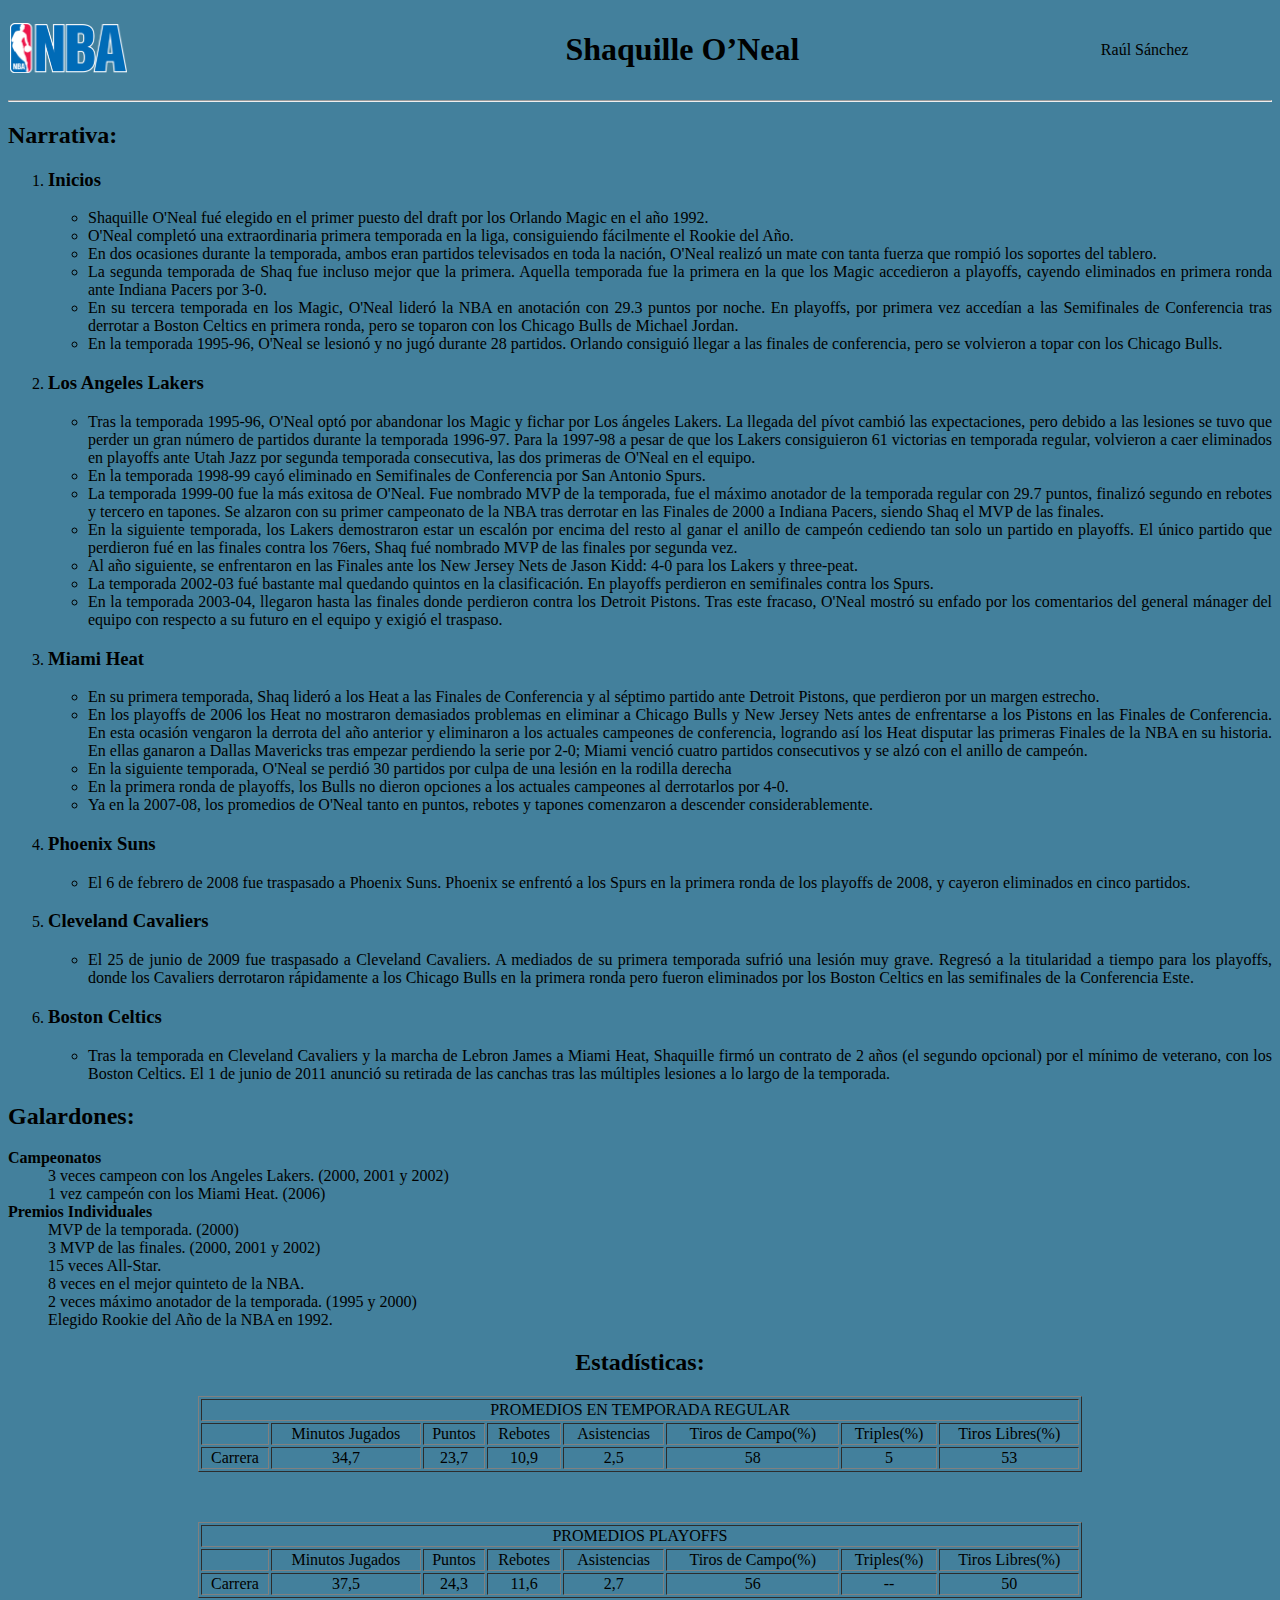
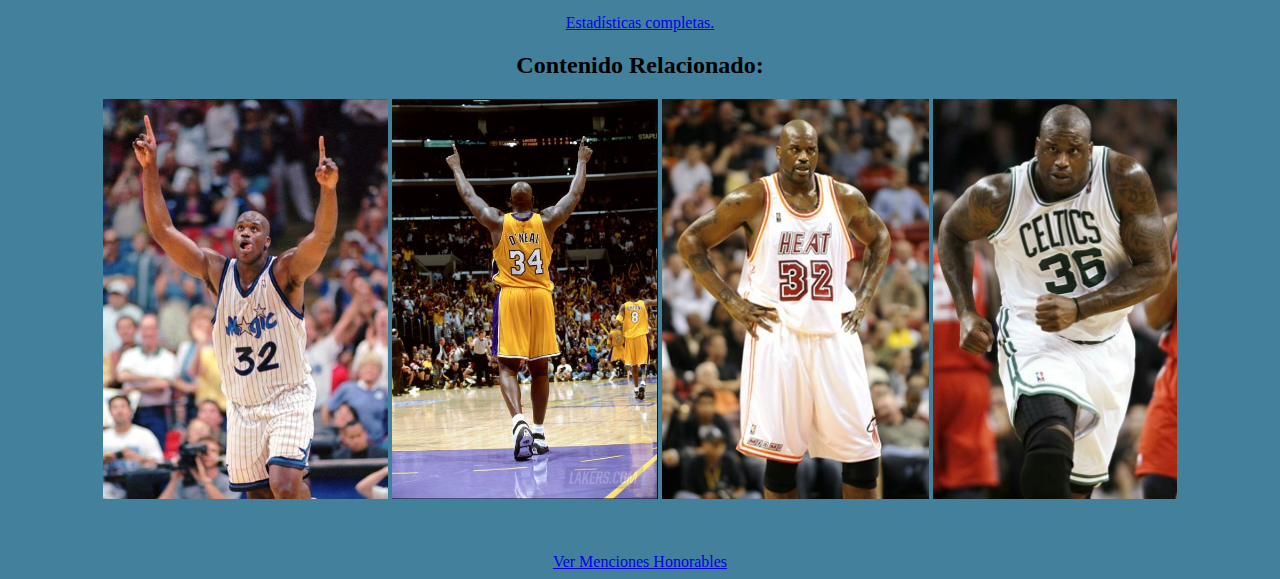
<file: 5shaq.html>
<!DOCTYPE html>
<html>
  <head>
    <link rel="shortcut icon" href="img/5shaq/T5.png">
    <title>Shaquille O’Neal</title>
  </head>
  <body bgcolor="#43809C">
    <table width="100%"  border="0" cellpadding="0">
      <tr>
        <td><a href="index.html"><img src="img/DefLogo.png" height="50"></a> </td><td align="middle"><h1>Shaquille O’Neal</h1></td><td align="middle">Ra&#xFA;l S&#xE1;nchez</td>
      </tr>
    </table>
    <hr />
    <div align="justify">
      <h2>Narrativa:</h2>
        <ol>
          <li><h3>Inicios</h3></li>
            <ul>
              <lI>Shaquille O'Neal fu&#xE9; elegido en el primer puesto del draft por los Orlando Magic en el año 1992.</lI>
              <lI>O'Neal complet&#xF3; una extraordinaria primera temporada en la liga, consiguiendo f&#xE1;cilmente el Rookie del Año.</lI>
              <li>En dos ocasiones durante la temporada, ambos eran partidos televisados en toda la naci&#xF3;n, O'Neal realiz&#xF3; un mate con tanta fuerza que rompi&#xF3; los soportes del tablero.</li>
              <li>La segunda temporada de Shaq fue incluso mejor que la primera. Aquella temporada fue la primera en la que los Magic accedieron a playoffs, cayendo eliminados en primera ronda ante Indiana Pacers por 3-0.</li>
              <li>En su tercera temporada en los Magic, O'Neal lider&#xF3; la NBA en anotaci&#xF3;n con 29.3 puntos por noche. En playoffs, por primera vez acced&#xED;an a las Semifinales de Conferencia tras 
                derrotar a Boston Celtics en primera ronda, pero se toparon con los Chicago Bulls de Michael Jordan.</li>
              <li>En la temporada 1995-96, O'Neal se lesion&#xF3; y no jug&#xF3; durante 28 partidos. Orlando consigui&#xF3; llegar a las finales de conferencia, pero se volvieron a topar con los Chicago Bulls.</li>
            </ul>
          <li><h3>Los Angeles Lakers</h3></li>
            <ul>
              <li>Tras la temporada 1995-96, O'Neal opt&#xF3; por abandonar los Magic y fichar por Los &#xE1;ngeles Lakers. La llegada del p&#xED;vot cambi&#xF3; las expectaciones, pero debido a las lesiones se tuvo que perder 
                un gran n&#xFA;mero de partidos durante la temporada 1996-97. Para la 1997-98 a pesar de que los Lakers consiguieron 61 victorias en temporada regular,​ volvieron a caer eliminados en playoffs ante 
                Utah Jazz por segunda temporada consecutiva, las dos primeras de O'Neal en el equipo. </li>
              <li>En la temporada 1998-99 cay&#xF3; eliminado en Semifinales de Conferencia por San Antonio Spurs.</li>
              <li>La temporada 1999-00 fue la m&#xE1;s exitosa de O'Neal. Fue nombrado MVP de la temporada, fue el m&#xE1;ximo anotador de la temporada regular con 29.7 puntos, finaliz&#xF3; segundo en rebotes y tercero en tapones.
                Se alzaron con su primer campeonato de la NBA tras derrotar en las Finales de 2000 a Indiana Pacers, siendo Shaq el MVP de las finales. </li>
              <li>En la siguiente temporada, los Lakers demostraron estar un escal&#xF3;n por encima del resto al ganar el anillo de campe&#xF3;n cediendo tan solo un partido en playoffs. El &#xFA;nico partido que perdieron
                fu&#xE9; en las finales contra los 76ers, Shaq fu&#xE9; nombrado MVP de las finales por segunda vez.</li>
              <lI>Al año siguiente, se enfrentaron en las Finales ante los New Jersey Nets de Jason Kidd: 4-0 para los Lakers y three-peat.</lI>
              <li>La temporada 2002-03 fu&#xE9; bastante mal quedando quintos en la clasificaci&#xF3;n. En playoffs perdieron en semifinales contra los Spurs.</li>
              <lI>En la temporada 2003-04, llegaron hasta las finales donde perdieron contra los Detroit Pistons. Tras este fracaso, O'Neal mostr&#xF3; su enfado por los comentarios del general m&#xE1;nager 
                del equipo con respecto a su futuro en el equipo y exigi&#xF3; el traspaso.</lI>
            </ul>
          <li><h3>Miami Heat</h3></li>
            <ul>
              <li>En su primera temporada, Shaq lider&#xF3; a los Heat a las Finales de Conferencia y al s&#xE9;ptimo partido ante Detroit Pistons, que perdieron por un margen estrecho.</li>
              <li>En los playoffs de 2006 los Heat no mostraron demasiados problemas en eliminar a Chicago Bulls​ y New Jersey Nets antes de enfrentarse a los Pistons en las Finales de Conferencia. 
                En esta ocasi&#xF3;n vengaron la derrota del año anterior y eliminaron a los actuales campeones de conferencia, logrando as&#xED; los Heat disputar las primeras Finales de la NBA en su historia. 
                En ellas ganaron a Dallas Mavericks tras empezar perdiendo la serie por 2-0; Miami venci&#xF3; cuatro partidos consecutivos y se alz&#xF3; con el anillo de campe&#xF3;n.</li>
              <lI>En la siguiente temporada, O'Neal se perdi&#xF3; 30 partidos por culpa de una lesi&#xF3;n en la rodilla derecha</lI>
              <li>En la primera ronda de playoffs, los Bulls no dieron opciones a los actuales campeones al derrotarlos por 4-0.</li>
              <li>Ya en la 2007-08, los promedios de O'Neal tanto en puntos, rebotes y tapones comenzaron a descender considerablemente.</li>
            </ul>
          <lI><h3>Phoenix Suns</h3></lI>
            <ul>
              <li>El 6 de febrero de 2008 fue traspasado a Phoenix Suns. Phoenix se enfrent&#xF3; a los Spurs en la primera ronda de los playoffs de 2008, y cayeron eliminados en cinco partidos.</li>
            </ul>
          <li><h3>Cleveland Cavaliers</h3></li>
          <ul>
            <li>El 25 de junio de 2009 fue traspasado a Cleveland Cavaliers. A mediados de su primera temporada sufri&#xF3; una lesi&#xF3;n muy grave. Regres&#xF3; a la titularidad a tiempo para los playoffs, 
              donde los Cavaliers derrotaron r&#xE1;pidamente a los Chicago Bulls en la primera ronda pero fueron eliminados por los Boston Celtics en las semifinales de la Conferencia Este.</li>
          </ul>
          <lI><h3>Boston Celtics</h3></lI>
          <ul>
            <li>Tras la temporada en Cleveland Cavaliers y la marcha de Lebron James a Miami Heat, Shaquille firm&#xF3; un contrato de 2 años (el segundo opcional) por el m&#xED;nimo de veterano, con los Boston Celtics. 
              El 1 de junio de 2011 anunci&#xF3; su retirada de las canchas tras las m&#xFA;ltiples lesiones a lo largo de la temporada.</li>
          </ul>
        </ol>
      <h2>Galardones:</h2>
      <dl>
        <dt><b>Campeonatos</b></dt>
          <dd>3 veces campeon con los Angeles Lakers. (2000, 2001 y 2002)</dd>
          <dd>1 vez campe&#xF3;n con los Miami Heat. (2006)</dd>
        <dt><b>Premios Individuales</b></dt>
          <dd>MVP de la temporada. (2000)</dd>
          <dd>3 MVP de las finales. (2000, 2001 y 2002)</dd>
          <dd>15 veces All-Star. </dd>
          <dd>8 veces en el mejor quinteto de la NBA.</dd>
          <dd>2 veces m&#xE1;ximo anotador de la temporada. (1995 y 2000)</dd>
          <dd>Elegido Rookie del Año de la NBA en 1992.</dd>
      </dl>
    </div>
    <div align="center">
      <h2>Estad&#xED;sticas:</h2>
        <table border="1"; width="70%";>
          <tr align="center">
            <td colspan="8">PROMEDIOS EN TEMPORADA REGULAR</td>
          </tr>
          <tr align="center">
            <td></td><td>Minutos Jugados</td><td>Puntos</td><td>Rebotes</td><td>Asistencias</td><td>Tiros de Campo(%)</td><td>Triples(%)</td><td>Tiros Libres(%)</td>
          </tr> 
          <tr align="center">
            <td>Carrera</td><td>34,7</td><td>23,7</td><td>10,9</td><td>2,5</td><td>58</td><td>5</td><td>53</td>
          </tr>
        </table>
        <p>&nbsp;</p>
        <table border="1"; width="70%"; >
          <tr align="center">
            <td colspan="8">PROMEDIOS PLAYOFFS</td>
          </tr>
          <tr align="center">
            <td></td><td>Minutos Jugados</td><td>Puntos</td><td>Rebotes</td><td>Asistencias</td><td>Tiros de Campo(%)</td><td>Triples(%)</td><td>Tiros Libres(%)</td>
          </tr>
          <tr align="center">
            <td>Carrera</td><td>37,5</td><td>24,3</td><td>11,6</td><td>2,7</td><td>56</td><td>--</td><td>50</td>
          </tr>
        </table>
        <p><a href="https://www.hispanosnba.com/jugadores/shaquille-oneal/estadisticas" target="_blank">Estad&#xED;sticas completas.</a></p>
    </div>
    <div align="center">
      <h2>Contenido Relacionado:</h2>
        <a href="https://youtu.be/By7I18Bh97M?t=52" target="_blank">
          <img src="img/5shaq/SO0.jpg" height="400" alt="Shaq en Orlando."></a>
        <a href="https://youtu.be/lmCD_OGn-NY" target="_blank">
          <img src="img/5shaq/SO1.JPG" height="400" alt="Shaq en Lakers."></a>
        <a href="https://youtu.be/ppp8Fy1a2Uw?t=45" target="_blank">
          <img src="img/5shaq/SO2.jpg" height="400" alt="Shaq en Miami."></a>
        <a href="https://youtu.be/0Humu695ALk?t=1" target="_blank">
          <img src="img/5shaq/SO3.jpg" height="400" alt="&#xFA;ltimo partido de Shaq en Boston."></a>
      <p>&nbsp;</p>
        <a href="6menciones.html">Ver Menciones Honorables</a>
    </div>
</html>
</file>
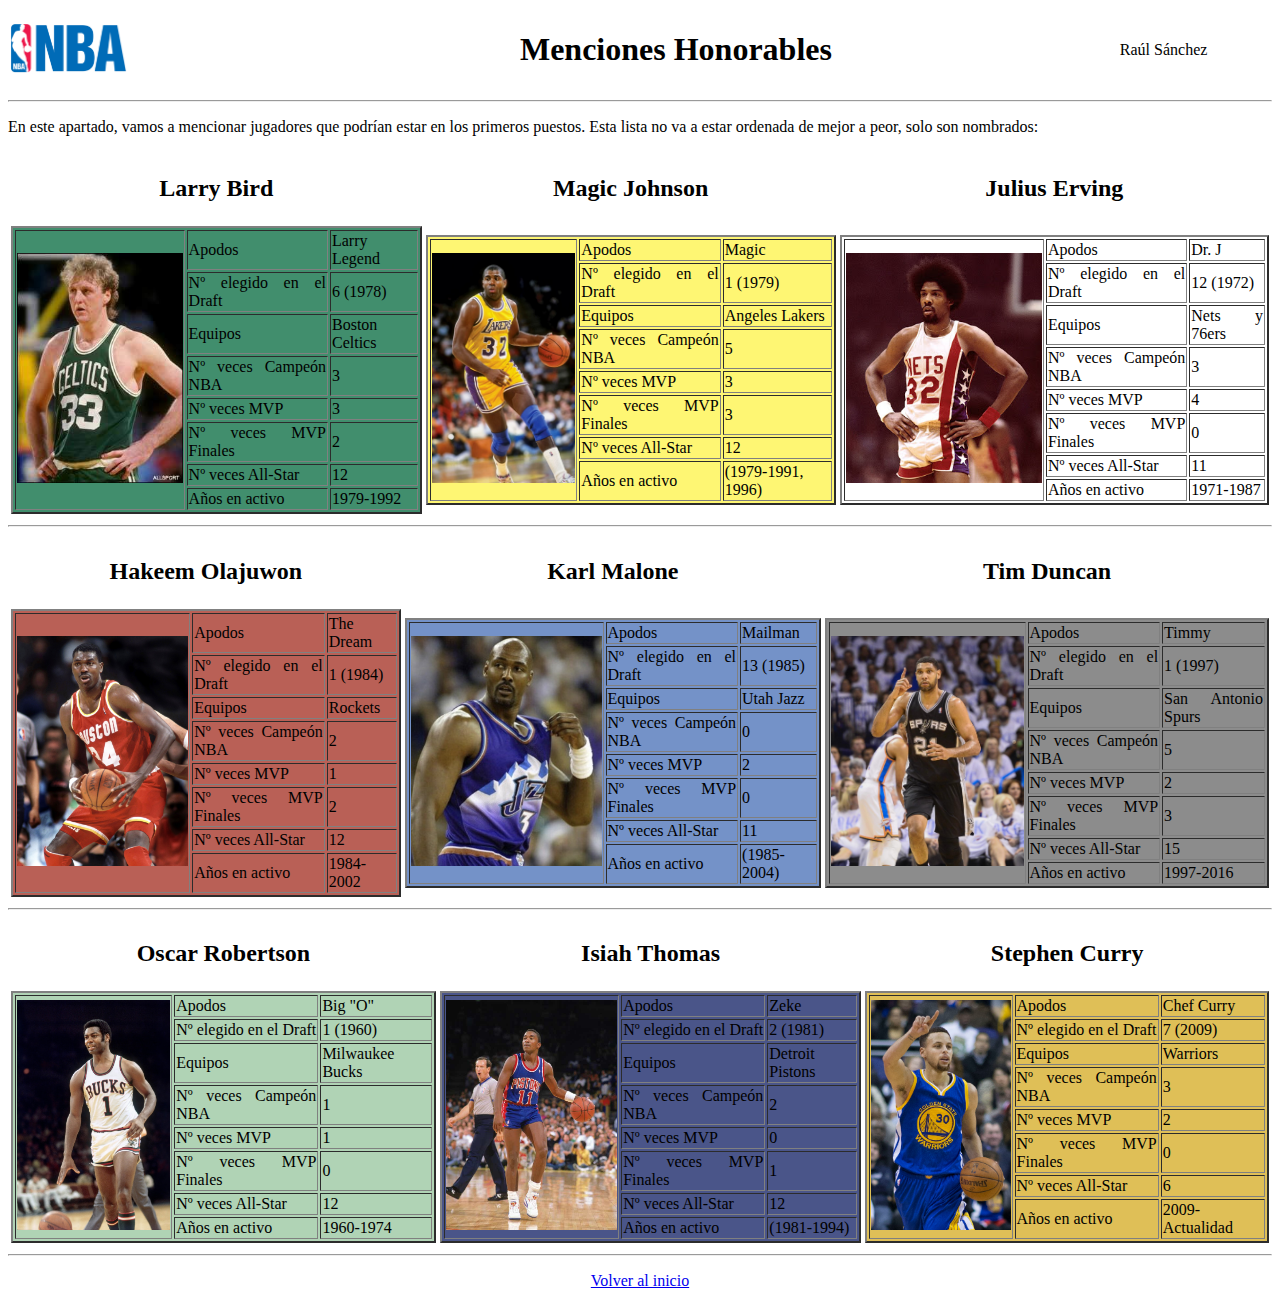
<file: 6menciones.html>
<!DOCTYPE html>
<html>
  <head>
    <link rel="shortcut icon" href="img/6menciones/T6.png">
    <title>Menciones Honorables</title>
  </head>
  <body bgcolor="#ffffff">
    <table width="100%"  border="0" cellpadding="0">
      <tr>
        <td><a href="index.html"><img src="img/DefLogo.png" height="50"></a> </td><td align="middle"><h1>Menciones Honorables</h1></td><td align="middle">Ra&#xFA;l S&#xE1;nchez</td>
      </tr>
    </table>
    <hr />
    <p>En este apartado, vamos a mencionar jugadores que podr&#xED;an estar en los primeros puestos. Esta lista no va a estar ordenada de mejor a peor, solo son nombrados:</p>
      <div align="justify">
        <table border="0" width="100%">
          <tr align="center">
            <td><h2>Larry Bird</h2></td><td><h2>Magic Johnson</h2></td><td><h2>Julius Erving</h2></td>
          </tr>
          <tr>
            <td>
              <table border="2" width="100%" bgcolor="#418E6D">
                <tr>
                  <td colspan="2" rowspan="8"><a href="https://youtu.be/hcXv0JtzNQA?t=36" target="_blank"><img src="img/6menciones/LB6.jpg" height="230"></a></td><td>Apodos</td><td>Larry Legend</td>
                </tr>
                <tr>
                  <td>N&#xBA; elegido en el Draft</td><td>6 (1978)</td>
                </tr>
                <tr>
                  <td>Equipos</td><td>Boston Celtics</td>
                </tr>
                <tr>
                  <td>N&#xBA; veces Campe&#xF3;n NBA</td><td>3</td>
                </tr>
                <tr>
                  <td>N&#xBA; veces MVP</td><td>3</td>
                </tr>
                <tr>
                  <td>N&#xBA; veces MVP Finales</td><td>2</td>
                </tr>
                <tr>
                  <td>N&#xBA; veces All-Star</td><td>12</td>
                </tr>
                <tr>
                  <td>A&#xF1;os en activo</td><td>1979-1992</td>
                </tr>
              </table>
            </td>
            <td>
              <table border="2"  width="100%" bgcolor="FEF673">
                <tr>
                  <td colspan="2" rowspan="8"><a href="https://youtu.be/2xYWA9uMSuA?t=18" target="_blank"><img src="img/6menciones/MJ6.jpg" height="230"></a></td><td>Apodos</td><td>Magic</td>
                </tr>
                <tr>
                  <td>N&#xBA; elegido en el Draft</td><td>1 (1979)</td>
                </tr>
                <tr>
                  <td>Equipos</td><td>Angeles Lakers</td>
                </tr>
                <tr>
                  <td>N&#xBA; veces Campe&#xF3;n NBA</td><td>5</td>
                </tr>
                <tr>
                  <td>N&#xBA; veces MVP</td><td>3</td>
                </tr>
                <tr>
                  <td>N&#xBA; veces MVP Finales</td><td>3</td>
                </tr>
                <tr>
                  <td>N&#xBA; veces All-Star</td><td>12</td>
                </tr>
                <tr>
                  <td>A&#xF1;os en activo</td><td>(1979-1991, 1996)</td>
                </tr>
              </table>
            </td>
            <td>
              <table border="2"  width="100%">
                <tr>
                  <td colspan="2" rowspan="8"><a href="https://youtu.be/ZmbzNj04VPY?t=33" target="_blank"><img src="img/6menciones/JE6.jpg" height="230"></a></td><td>Apodos</td><td>Dr. J</td>
                </tr>
                <tr>
                  <td>N&#xBA; elegido en el Draft</td><td>12 (1972)</td>
                </tr>
                <tr>
                  <td>Equipos</td><td>Nets y 76ers</td>
                </tr>
                <tr>
                  <td>N&#xBA; veces Campe&#xF3;n NBA</td><td>3</td>
                </tr>
                <tr>
                  <td>N&#xBA; veces MVP</td><td>4</td>
                </tr>
                <tr>
                  <td>N&#xBA; veces MVP Finales</td><td>0</td>
                </tr>
                <tr>
                  <td>N&#xBA; veces All-Star</td><td>11</td>
                </tr>
                <tr>
                  <td>A&#xF1;os en activo</td><td>1971-1987</td>
                </tr>
              </table>
            </td>
          </tr>
        </table>
        <hr />
        <table border="0" width="100%">
          <tr align="center">
            <td><h2>Hakeem Olajuwon</h2></td><td><h2>Karl Malone</h2></td><td><h2>Tim Duncan</h2></td>
          </tr>
          <tr>
            <td>
              <table border="2" width="100%" bgcolor="B96056">
                <tr>
                  <td colspan="2" rowspan="8"><a href="https://youtu.be/_m8OeZWbcOE?t=9" target="_blank"><img src="img/6menciones/HO6.jpg" height="230"></a></td><td>Apodos</td><td>The Dream</td>
                </tr>
                <tr>
                  <td>N&#xBA; elegido en el Draft</td><td>1 (1984)</td>
                </tr>
                <tr>
                  <td>Equipos</td><td>Rockets</td>
                </tr>
                <tr>
                  <td>N&#xBA; veces Campe&#xF3;n NBA</td><td>2</td>
                </tr>
                <tr>
                  <td>N&#xBA; veces MVP</td><td>1</td>
                </tr>
                <tr>
                  <td>N&#xBA; veces MVP Finales</td><td>2</td>
                </tr>
                <tr>
                  <td>N&#xBA; veces All-Star</td><td>12</td>
                </tr>
                <tr>
                  <td>A&#xF1;os en activo</td><td>1984-2002</td>
                </tr>
              </table>
            </td>
            <td>
              <table border="2"  width="100%" bgcolor="7492C8">
                <tr>
                  <td colspan="2" rowspan="8"><a href="https://youtu.be/HnysnhLekCw?t=7" target="_blank"><img src="img/6menciones/KM6.jpg" height="230"></a></td><td>Apodos</td><td>Mailman</td>
                </tr>
                <tr>
                  <td>N&#xBA; elegido en el Draft</td><td>13 (1985)</td>
                </tr>
                <tr>
                  <td>Equipos</td><td>Utah Jazz</td>
                </tr>
                <tr>
                  <td>N&#xBA; veces Campe&#xF3;n NBA</td><td>0</td>
                </tr>
                <tr>
                  <td>N&#xBA; veces MVP</td><td>2</td>
                </tr>
                <tr>
                  <td>N&#xBA; veces MVP Finales</td><td>0</td>
                </tr>
                <tr>
                  <td>N&#xBA; veces All-Star</td><td>11</td>
                </tr>
                <tr>
                  <td>A&#xF1;os en activo</td><td>(1985-2004)</td>
                </tr>
              </table>
            </td>
            <td>
              <table border="2"  width="100%" bgcolor="#8C8C8C">
                <tr>
                  <td colspan="2" rowspan="8"><a href="https://youtu.be/OL1sORY3Kh4?t=6" target="_blank"><img src="img/6menciones/TD6.jpg" height="230"></a></td><td>Apodos</td><td>Timmy</td>
                </tr>
                <tr>
                  <td>N&#xBA; elegido en el Draft</td><td>1 (1997)</td>
                </tr>
                <tr>
                  <td>Equipos</td><td>San Antonio Spurs</td>
                </tr>
                <tr>
                  <td>N&#xBA; veces Campe&#xF3;n NBA</td><td>5</td>
                </tr>
                <tr>
                  <td>N&#xBA; veces MVP</td><td>2</td>
                </tr>
                <tr>
                  <td>N&#xBA; veces MVP Finales</td><td>3</td>
                </tr>
                <tr>
                  <td>N&#xBA; veces All-Star</td><td>15</td>
                </tr>
                <tr>
                  <td>A&#xF1;os en activo</td><td>1997-2016</td>
                </tr>
              </table>
            </td>
          </tr>
        </table>
        <hr />
        <table border="0" width="100%">
          <tr align="center">
            <td><h2>Oscar Robertson</h2></td><td><h2>Isiah Thomas</h2></td><td><h2>Stephen Curry</h2></td>
          </tr>
          <tr>
            <td>
              <table border="2" width="100%" bgcolor="#B0D3B5">
                <tr>
                  <td colspan="2" rowspan="8"><a href="https://youtu.be/xE9CKUgQoXM?t=21" target="_blank"><img src="img/6menciones/OR6.jpg" height="230"></a></td><td>Apodos</td><td>Big "O"</td>
                </tr>
                <tr>
                  <td>N&#xBA; elegido en el Draft</td><td>1 (1960)</td>
                </tr>
                <tr>
                  <td>Equipos</td><td>Milwaukee Bucks</td>
                </tr>
                <tr>
                  <td>N&#xBA; veces Campe&#xF3;n NBA</td><td>1</td>
                </tr>
                <tr>
                  <td>N&#xBA; veces MVP</td><td>1</td>
                </tr>
                <tr>
                  <td>N&#xBA; veces MVP Finales</td><td>0</td>
                </tr>
                <tr>
                  <td>N&#xBA; veces All-Star</td><td>12</td>
                </tr>
                <tr>
                  <td>A&#xF1;os en activo</td><td>1960-1974</td>
                </tr>
              </table>
            </td>
            <td>
              <table border="2"  width="100%" bgcolor="#4A5589">
                <tr>
                  <td colspan="2" rowspan="8"><a href="https://youtu.be/PVTIB_j8EU8?t=9" target="_blank"><img src="img/6menciones/IT6.jpg" height="230"></a></td><td>Apodos</td><td>Zeke</td>
                </tr>
                <tr>
                  <td>N&#xBA; elegido en el Draft</td><td>2 (1981)</td>
                </tr>
                <tr>
                  <td>Equipos</td><td>Detroit Pistons</td>
                </tr>
                <tr>
                  <td>N&#xBA; veces Campe&#xF3;n NBA</td><td>2</td>
                </tr>
                <tr>
                  <td>N&#xBA; veces MVP</td><td>0</td>
                </tr>
                <tr>
                  <td>N&#xBA; veces MVP Finales</td><td>1</td>
                </tr> 
                <tr>
                  <td>N&#xBA; veces All-Star</td><td>12</td>
                </tr>
                <tr>
                  <td>A&#xF1;os en activo</td><td>(1981-1994)</td>
                </tr>
              </table>
            </td>
            <td>
              <table border="2"  width="100%" bgcolor="DFBF57">
                <tr>
                  <td colspan="2" rowspan="8"><a href="https://youtu.be/2hIrbnVx4k4?t=1" target="_blank"><img src="img/6menciones/SP6.jpg" height="230"></a></td><td>Apodos</td><td>Chef Curry</td>
                </tr>
                <tr>
                  <td>N&#xBA elegido en el Draft</td><td>7 (2009)</td>
                </tr>
                <tr>
                  <td>Equipos</td><td>Warriors</td>
                </tr>
                <tr>
                  <td>N&#xBA; veces Campe&#xF3;n NBA</td><td>3</td>
                </tr>
                <tr>
                  <td>N&#xBA; veces MVP </td><td>2</td>
                </tr>
                <tr>
                  <td>N&#xBA; veces MVP Finales</td><td>0</td>
                </tr>
                <tr>
                  <td>N&#xBA; veces All-Star</td><td>6</td>
                </tr>
                <tr>
                  <td>A&#xF1;os en activo</td><td>2009-Actualidad</td>
                </tr>
              </table>
            </td>
          </tr>
        </table>
        <hr />
      </div>
      <div align="center">
        <p><a href="index.html">Volver al inicio</a></p>
      </div>
  </body> 
</html>
</file>
<file: css/main.css>
* {
  margin: 0px;
  padding: 0px;
}

  #sidebar {
    position: fixed;
    width: 200px;
    height: 100%;
    background: #151719;
    left: -200px;
    transition: all 500ms linear;
}
  
  #sidebar.active {
    left: 0px;
}
  
  #sidebar ul li {
    color: rgba(230, 230, 230, .9);
    list-style: none;
    padding: 15px 10px;
    border-bottom: 1px solid rgba(100, 100, 100, .3);
    text-align: left;
}
  
  .logo {
    border-radius: 50%;
    display: block;
    margin: 0 auto; 
}
  
  #sidebar .toggle-btn {
    position: absolute;
    left: 230px;
    top: 20px;
    cursor: pointer;
}
  
  #sidebar .toggle-btn span {
    display: block;
    width: 40px;
    text-align: center;
    font-size: 30px;
    border: 3px solid #000;
}
</file>
